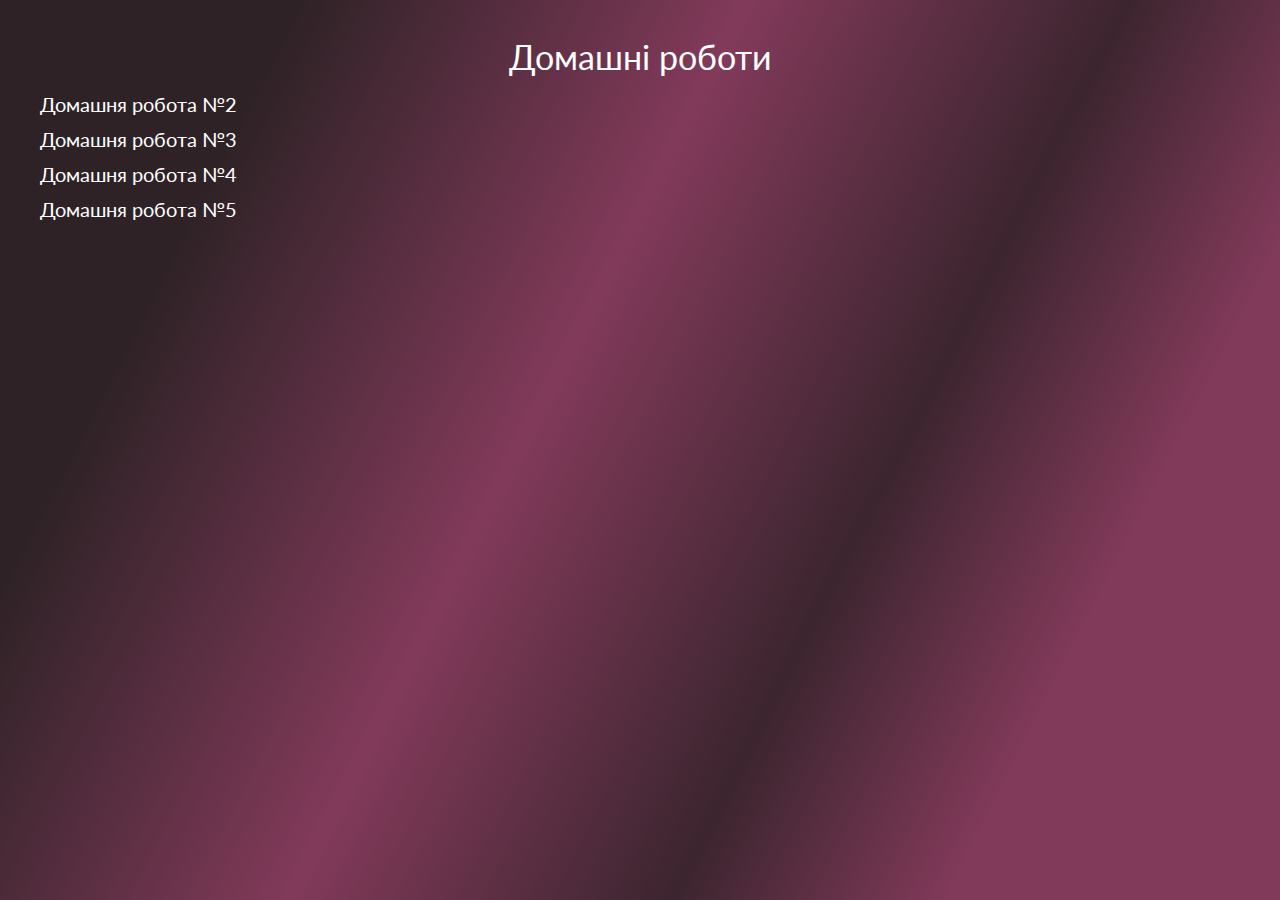
<file: index.html>
<!DOCTYPE html>
<html lang="uk">
<head>
	<meta charset="UTF-8">
	<meta name="viewport" content="width=device-width, initial-scale=1.0">
	<link rel="stylesheet" href="css/style.css">
	<title>Домашня сторінка</title>
</head>
<body>
	<div class="container">
		<h1>Домашні роботи</h1>
		<ul>
			<li>
				<a href="homework_2/index.html">Домашня робота №2</a>
			</li>
			<li>
				<a href="homework_3/index.html">Домашня робота №3</a>
			</li>
			<li>
				<a href="homework_4/index.html">Домашня робота №4</a>
			</li>
			<li>
				<a href="homework_5/index.html">Домашня робота №5</a>
			</li>
		</ul>
	</div>
</body>
</html>
</file>
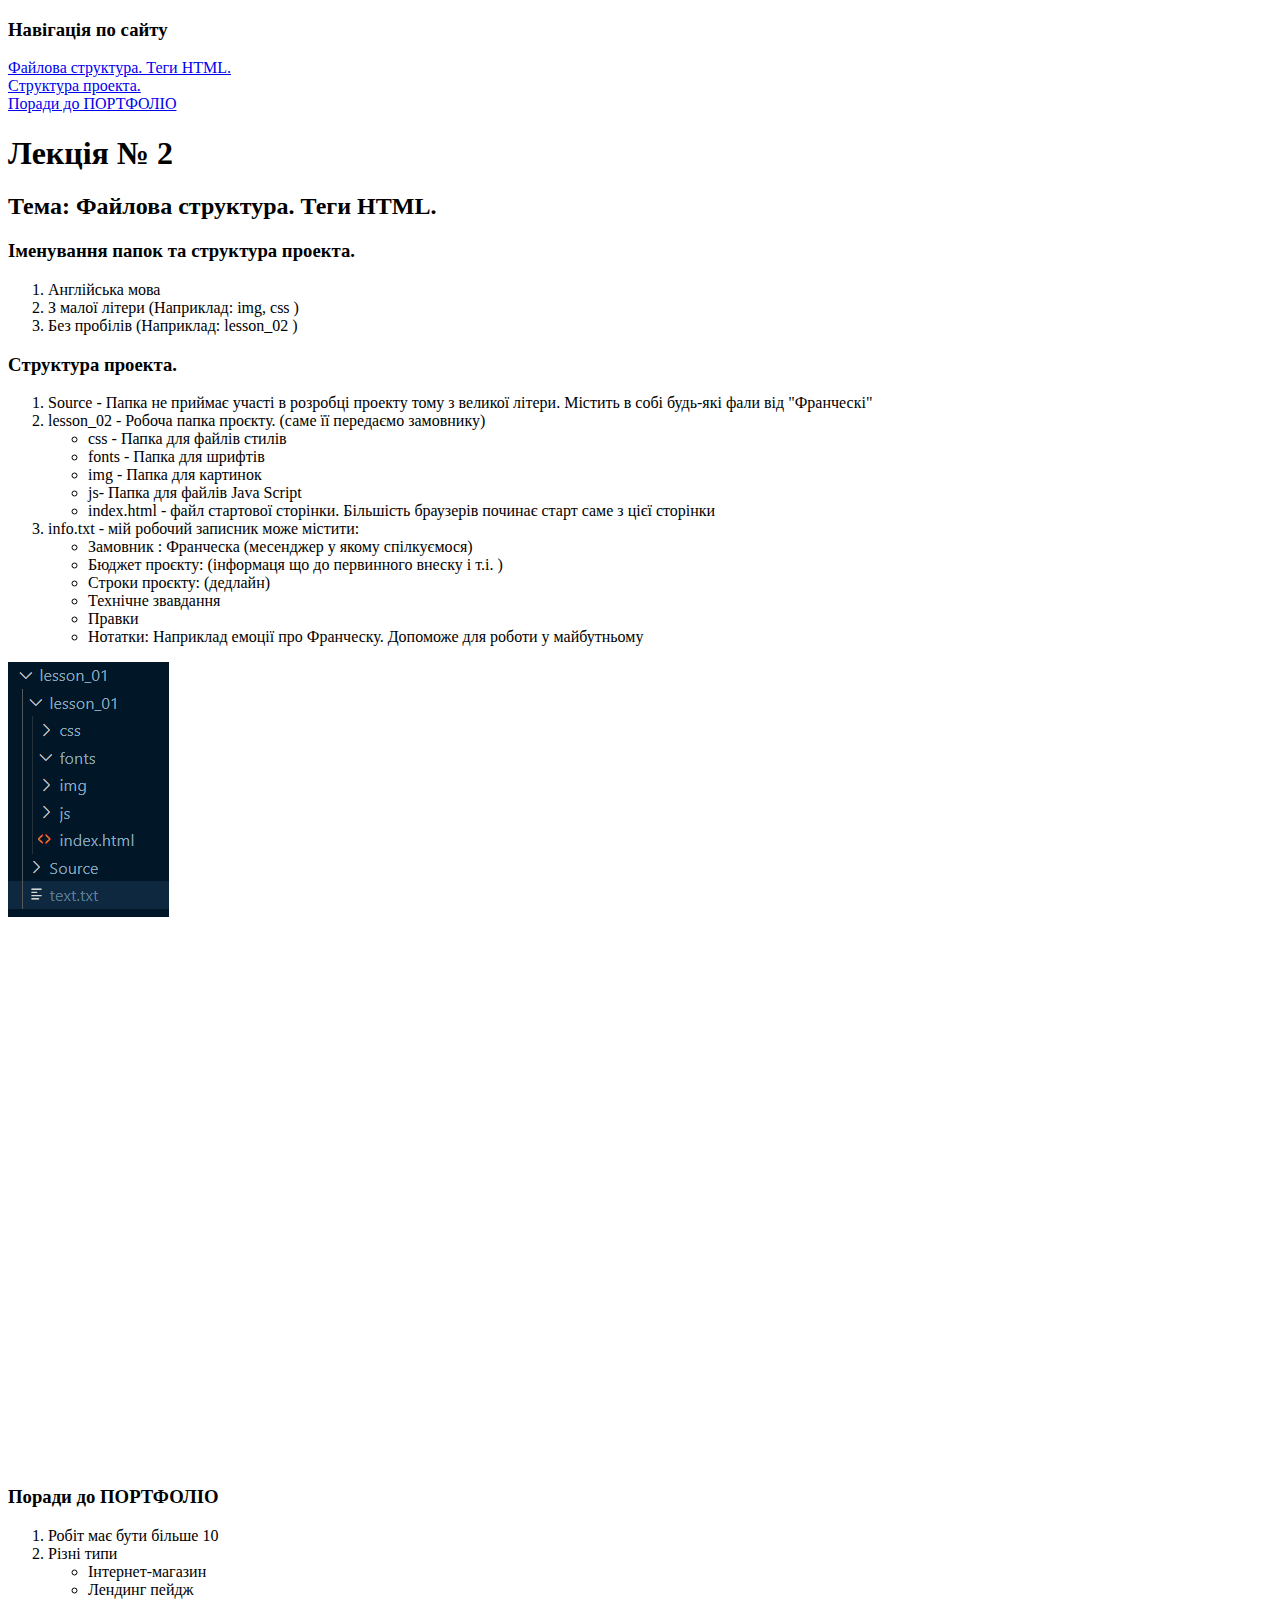
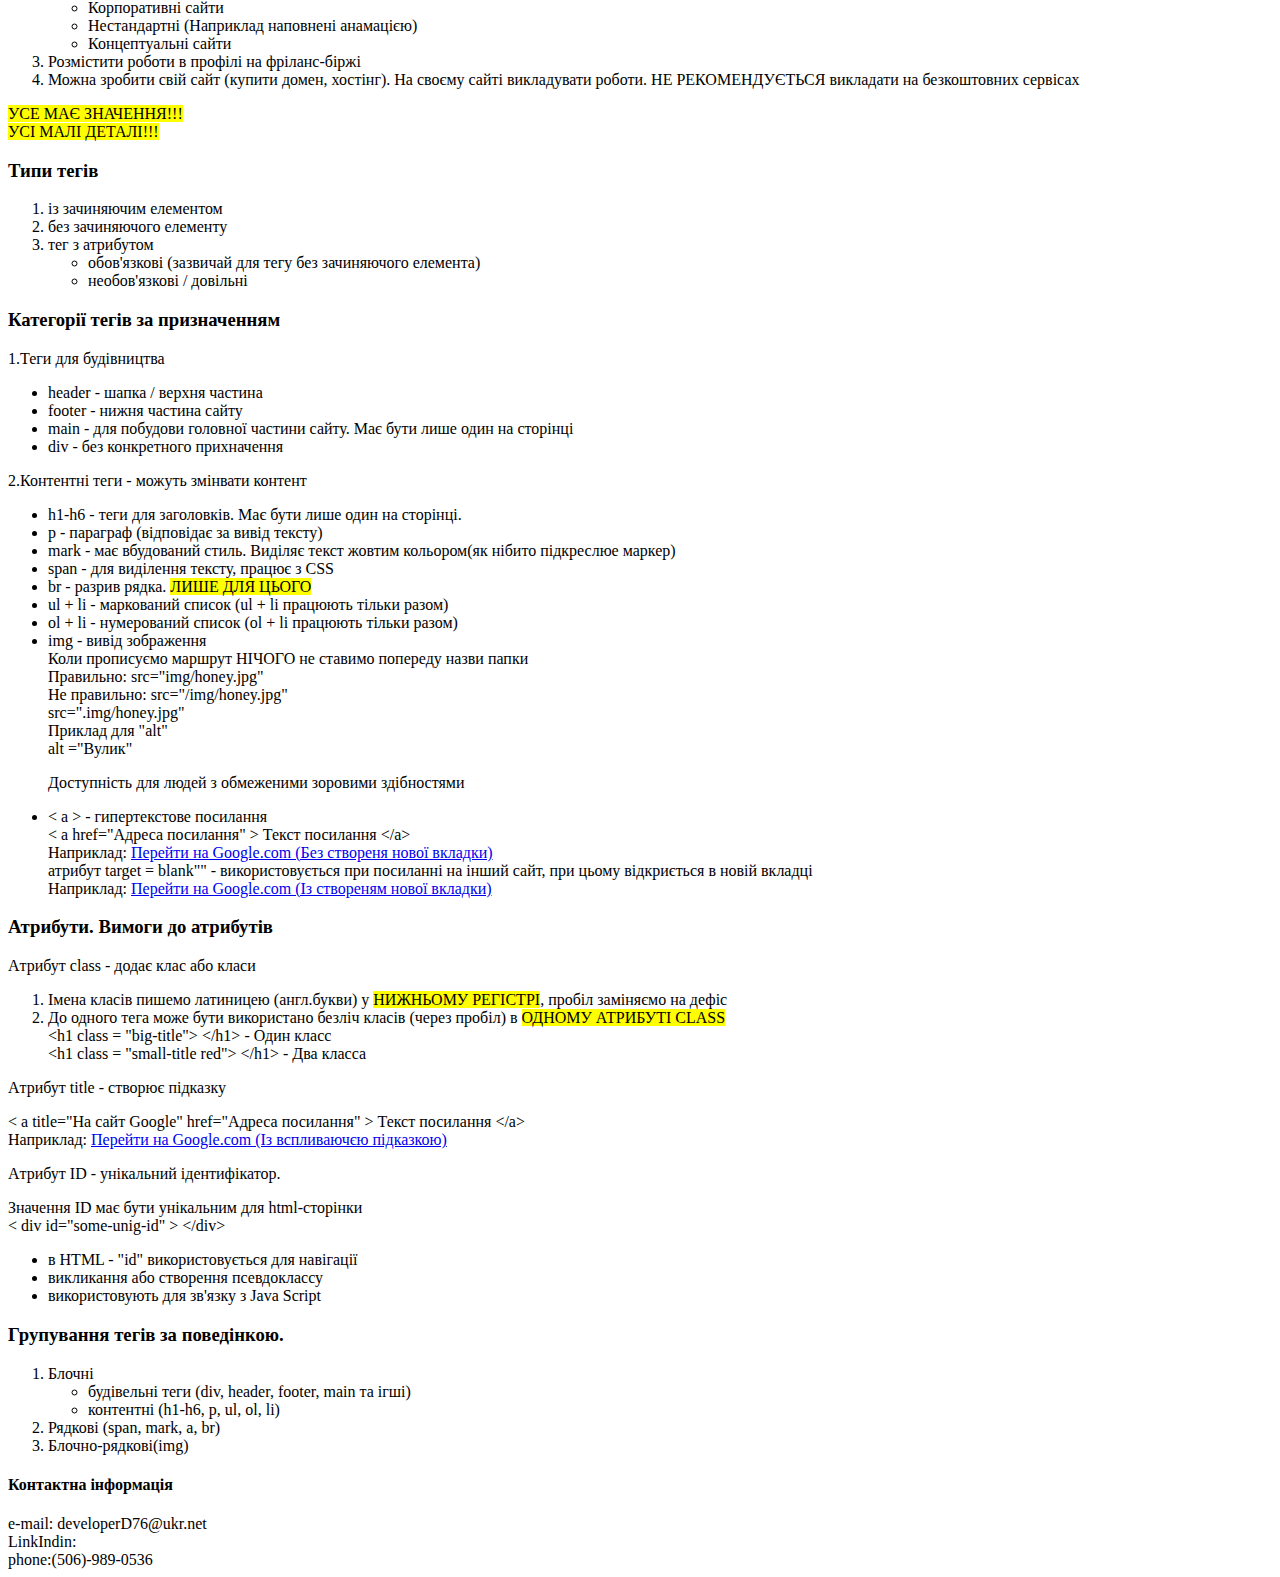
<file: homework_2/index.html>
<!DOCTYPE html>
<html lang="en">
<head>
	<meta charset="UTF-8">
	<meta name="viewport" content="width=device-width, initial-scale=1.0">
	<title>Lesson 2	</title>
</head>
<body>
	<header>
		<div></div>
		<nav>
			<h3>Навігація по сайту</h3>
			<div><a href="#files-structure">Файлова структура. Теги HTML.</a></div>
			<div><a href="#proj-structure">Cтруктура проекта.</a></div>
			<div><a href="#portfolio">Поради до ПОРТФОЛІО</a></div>
			<div><a href=""></a></div>
			<div><a href=""></a></div>
		</nav>
	</header>
	<h1>
		Лекція № 2
	</h1>
	<h2 id="files-structure">
		Тема: Файлова структура. Теги HTML.
	</h2>
	<div>
		<h3>Іменування папок та структура проекта.</h3>
	</div>
	<ol>
		<li>Англійська мова</li>
		<li>З малої літери (Наприклад: img, css )</li>
		<li>Без пробілів (Наприклад: lesson_02 )</li>
	</ol>
	<div>
		<h3 id="proj-structure">Cтруктура проекта.</h3>
		<ol>
			<li>Source - Папка не приймає участі в розробці проекту тому з великої літери. Містить  в собі будь-які фали
						 від "Франческі" </li>
			<li>lesson_02 - Робоча папка проєкту. (саме її передаємо замовнику)
				<ul>
					<li>css - Папка для файлів стилів</li>
					<li>fonts - Папка для шрифтів</li>
					<li>img - Папка для  картинок</li>
					<li>js- Папка для файлів Java Script</li>
					<li>index.html - файл стартової сторінки. Більшість браузерів починає старт саме з цієї сторінки</li>
				</ul>
			</li>
			<li>
				info.txt - мій робочий записник може містити:
				<ul>
					<li>Замовник : Франческа (месенджер у якому спілкуємося)</li>
					<li>Бюджет проєкту: (інформаця що до первинного внеску і т.і. )</li>
					<li>Строки проєкту: (дедлайн)</li>
					<li>Технічне звавдання </li>
					<li>Правки</li>
					<li>Нотатки: Наприклад емоції про Франческу. Допоможе  для роботи у майбутньому</li>

				</ul>
			</li>
				
		</ol>
		<img title="Структура проекту" src="img/project.png" alt="Структура проекту">
	</div>
	<div>
		<h3 id="portfolio">
			Поради до ПОРТФОЛІО
		</h3>
	</div>
	<div>
		<ol>
			<li>Робіт має бути більше 10 </li>
			<li>Різні типи
				<ul>
					<li>Інтернет-магазин</li>
					<li>Лендинг пейдж</li>
					<li>Корпоративні сайти</li>
					<li>Нестандартні (Наприклад наповнені анамацією)</li>
					<li>Концептуальні сайти</li>
				</ul>
			</li>
			<li>Розмістити роботи в профілі на фріланс-біржі</li>
			<li>Можна зробити свій сайт (купити домен, хостінг). На своєму сайті викладувати роботи.
				 НЕ РЕКОМЕНДУЄТЬСЯ викладати на безкоштовних сервісах 
			</li>
		</ol>
	</div>
	<div>
		<mark> УСЕ МАЄ ЗНАЧЕННЯ!!!</mark>
	</div>
	<div>
		<mark> УСІ МАЛІ ДЕТАЛІ!!! </mark>
	</div>
	<h3>Типи тегів</h3>
	<div>
		<ol>
			<li>із зачиняючим елементом</li>
			<li>без зачиняючого елементу</li>
			<li>
				тег з атрибутом
				<ul>
					<li>обов'язкові (зазвичай для тегу без зачиняючого елемента)</li>
					<li>необов'язкові / довільні</li>
				</ul>
			</li>
		</ol>
	</div>
	<h3>Категорії тегів за призначенням</h3>
	<p>1.Теги для будівництва</p>
	<ul>
		<li>header - шапка / верхня частина</li>
		<li>footer - нижня частина сайту</li>
		<li>main - для побудови головної частини сайту. Має бути лише один на сторінці</li>
		<li>div - без конкретного прихначення</li>
	</ul>
	<p>2.Контентні теги - можуть змінвати контент</p>
	<ul>
		<li>h1-h6 - теги для заголовків. Має бути лише один на сторінці. </li>
		<li>р - параграф (відповідає за вивід тексту)</li>
		<li>mark - має вбудований стиль. Виділяє текст жовтим кольором(як нібито підкреслюе маркер)</li>
		<li>span - для виділення тексту, працює з CSS</li>
		<li>br - разрив рядка. <mark> ЛИШЕ ДЛЯ ЦЬОГО</mark></li>
		<li>ul + li - маркований список (ul + li працюють тільки разом)</li>
		<li>ol + li - нумерований список (оl + li працюють тільки разом)</li>
		<li>img - вивід зображення
			<!-- Шаблон: <img src="Шлях до зображення" alt="Альтернативний текст"> -->
		 	<!-- ???? як можна вивести подібний текст у браузер, шоб відображалися теги -->
			 <!-- Рішення знайдено та реалізовано за допомогою конструкції &lt(знак - < ) &gt (знак - >). Приклад нижче -->
		  	<div>Коли прописуємо маршрут НІЧОГО не ставимо попереду назви папки</div>
			<div> Правильно: src="img/honey.jpg"</div>
			<div> Не правильно: src="/img/honey.jpg"</div>
			<div> src=".img/honey.jpg"</div>
		 	<div> Приклад для "alt" </div>
		 	<div>alt ="Вулик"  </div>
		 	<p>Доступність для людей з обмеженими зоровими здібностями</p>
		</li>
		<li> &lt a &gt - гипертекстове посилання
			<div> &lt; a href="Адреса посилання" &gt; Текст посилання  &lt/a&gt </div>
			<div>Наприклад: <a href="https://www.google.com/"> Перейти на Google.com (Без створеня нової вкладки)</a> </div>
			<div> атрибут  target = blank"" - використовується при посиланні на інший сайт, при цьому відкриється в новій вкладці  </div>
			<div>Наприклад: <a target="_blank" href="https://www.google.com/"> Перейти на Google.com (Із створеням нової вкладки)</a> </div>
		</li>
	</ul>
	<h3>Атрибути. Вимоги до атрибутів</h3>
	<p>Aтрибут  class - додає клас або класи </p>
	<ol>
		<li>Імена класів пишемо латиницею (англ.букви) у <mark>НИЖНЬОМУ РЕГІСТРІ</mark>, пробіл заміняємо на дефіс</li>
		<li>До одного тега може бути використано безліч класів (через пробіл) в <mark>ОДНОМУ АТРИБУТІ CLASS</mark>  
			<div> &lth1 class = "big-title"&gt &lt/h1&gt  - Один класс</div> 
			<div> &lth1 class = "small-title red"&gt &lt/h1&gt  - Два класса</div> 
		</li>
	</ol>
	<p>Aтрибут title  - створює підказку </p>
	<div> &lt a title="На сайт Google" href="Адреса посилання" &gt Текст посилання  &lt/a&gt </div>
	<div>Наприклад: <a target="_blank" title="Go to Google.com" href="https://www.google.com/"> Перейти на Google.com (Із вспливаючєю підказкою)</a> </div>
	<p>Aтрибут ID  - унікальний ідентифікатор.</p> 
	<div>Значення ID має бути унікальним для  html-сторінки </div>
	<div> &lt div id="some-unig-id" &gt   &lt/div&gt </div>
	<ul>
		<li>в HTML - "id" використовується для навігації</li>
		<li>викликання або створення псевдоклассу </li>
		<li>використовують для зв'язку з Java Script </li>
	</ul>
	<h3>Групування тегів за поведінкою.</h3>
	<ol>
		<li>Блочні
			<ul>
				<li>будівельні теги (div, header, footer, main та ігші)</li>
				<li>контентні (h1-h6, p, ul, ol, li)</li>
			</ul>
		</li>
		<li>Рядкові (span, mark, a, br)</li>
		<li>Блочно-рядкові(img)</li>
	</ol>
	<footer>
		<h4>Контактна інформація</h4>
		<div>e-mail: developerD76@ukr.net</div>
		<div>LinkIndin: </div>
		<div>phone:(506)-989-0536 </div>

	</footer>
</body>
</html>
</file>
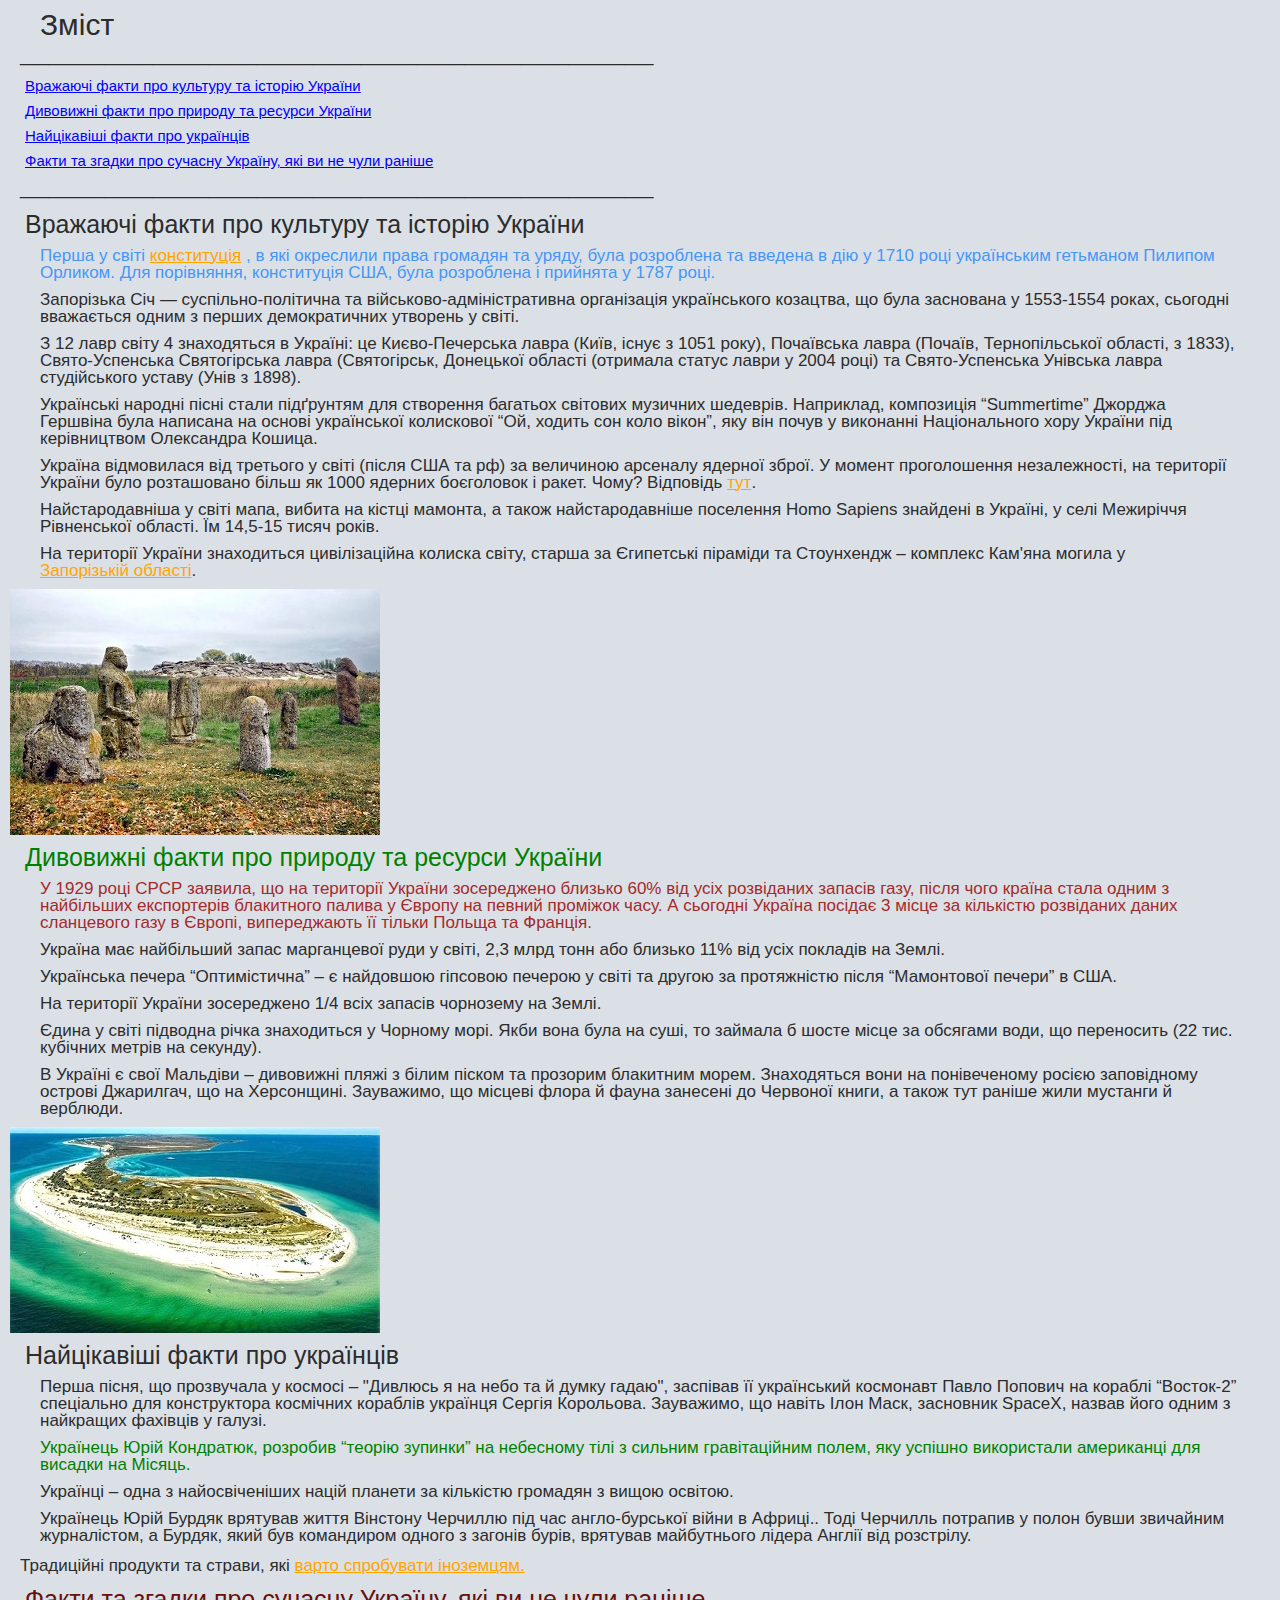
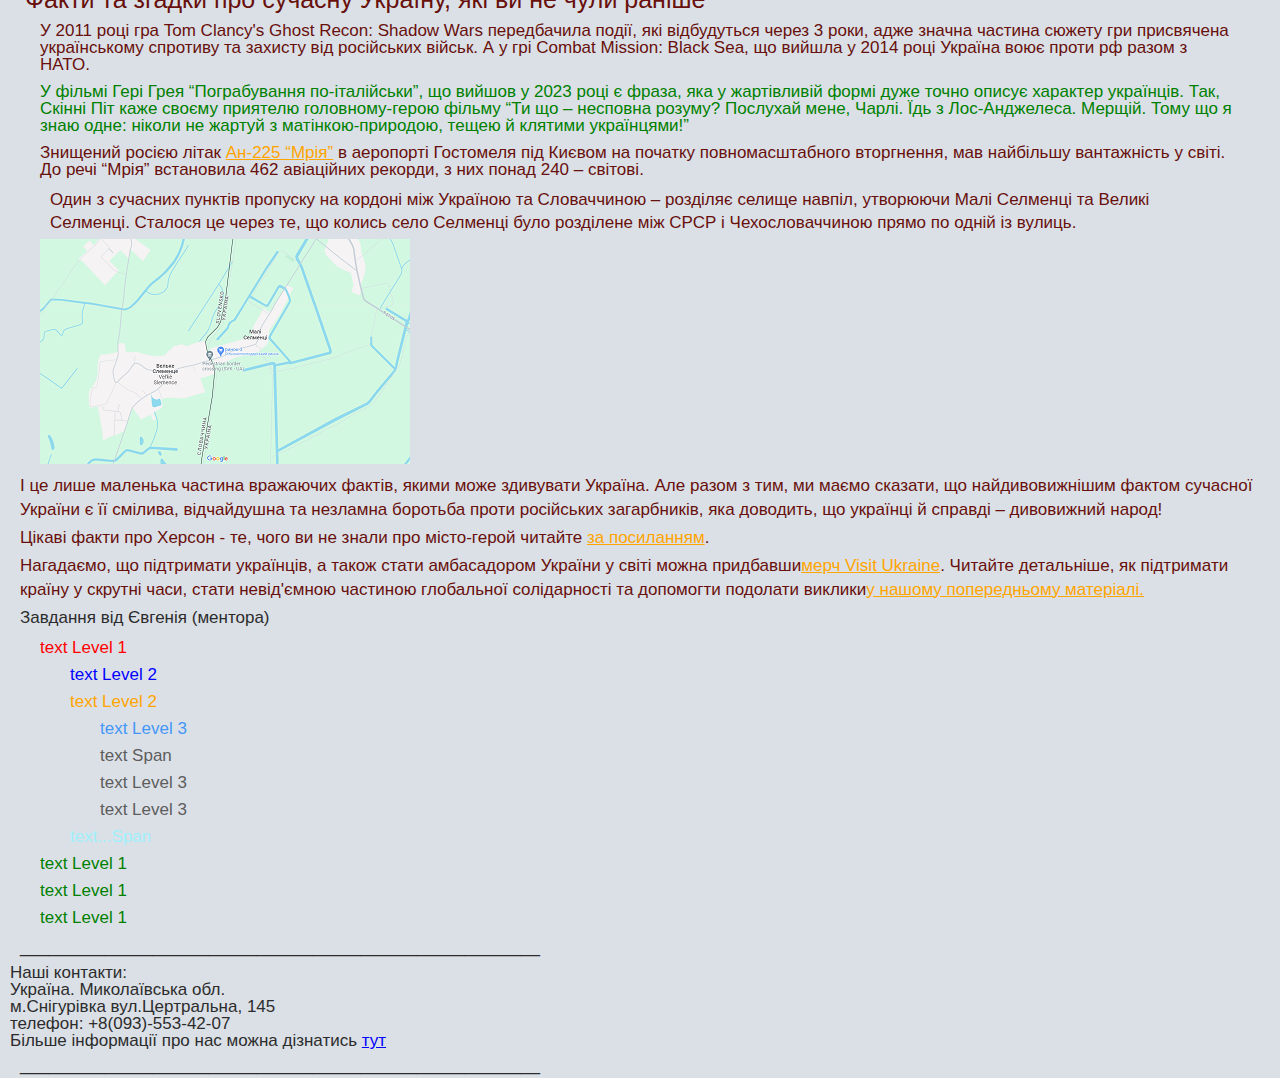
<file: homework_3/index.html>
<!DOCTYPE html>
<html lang="uk">
<head>
	<meta charset="UTF-8">
	<meta name="viewport" content="width=device-width, initial-scale=1.0">
	<link rel="stylesheet" href="css/reset.css">
	<link rel="stylesheet" href="css/style.css">
	<title>HomeWork_03</title>
</head>
<body>
	<header>
		<h1>Зміст</h1>
		<p>___________________________________________________________________</p>
		<h4><a href="#facts-culture">Вражаючі факти про культуру та історію України</a></h4>
		<h4><a href="#facts-nature">Дивовижні факти про природу та ресурси України</a></h4>
		<h4><a href="#facts-Ukrainians">Найцікавіші факти про українців</a></h4>
		<h4> <a href="#Facts-modern-Ukraine">Факти та згадки про сучасну Україну, які ви не чули раніше</a></h4>
		<p>___________________________________________________________________</p>

	</header>
	<main>
		<div class="article">
		<div class="article-facts-culture">
			<h2 id="facts-culture" >Вражаючі факти про культуру та історію України</h2>
			<ol>
				<li class="constitution">Перша у світі <a target="_blank" href="https://visitukraine.today/uk/blog/550/the-constitution-of-ukraine-interesting-facts-that-you-might-not-know">конституція</a>  , в які окреслили права громадян та уряду, була розроблена та введена в дію у 1710 році українським гетьманом Пилипом Орликом. Для порівняння, конституція США, була розроблена і прийнята у 1787 році.</li>
				<li>Запорізька Січ — суспільно-політична та військово-адміністративна організація українського козацтва, що була заснована у 1553-1554 роках, сьогодні  вважається одним з перших демократичних утворень у світі.</li>
				<li>З 12 лавр світу 4 знаходяться в Україні: це Києво-Печерська лавра (Київ, існує з 1051 року), Почаївська лавра (Почаїв, Тернопільської області, з 1833), Свято-Успенська Святогірська лавра (Святогірськ, Донецької області (отримала статус лаври у 2004 році) та Свято-Успенська Унівська лавра студійського уставу (Унів з 1898). </li>
				<li>Українські народні пісні стали підґрунтям для створення багатьох світових музичних шедеврів. Наприклад, композиція “Summertime” Джорджа Гершвіна була написана на основі української колискової “Ой, ходить сон коло вікон”, яку він почув у виконанні Національного хору України під керівництвом Олександра Кошица.</li>
				<li>Україна відмовилася від третього у світі (після США та рф) за величиною арсеналу ядерної зброї. У момент проголошення незалежності, на території України було розташовано більш як 1000 ядерних боєголовок і ракет. Чому? Відповідь <a target="_blank" href="https://visitukraine.today/uk/blog/2005/nuclear-disarmament-why-ukraine-gave-up-nuclear-weapons-and-whether-their-deployment-in-belarus-is-legal">тут</a>.</li>
				<li class="old-map">Найстародавніша у світі мапа, вибита на кістці мамонта, а також найстародавніше поселення Homo Sapiens знайдені в Україні, у селі Межиріччя Рівненської області. Їм 14,5-15 тисяч років.</li>
				<li>На території України знаходиться цивілізаційна колиска світу, старша за Єгипетські піраміди та Стоунхендж – комплекс Кам'яна могила у <a target="_blank" href="https://visitukraine.today/uk/blog/2099/unshakable-zaporizhzhia-interesting-facts-about-the-city-of-cossack-glory">Запорізькій області</a>.</li>
			</ol>
			<img  src="img/pictures1.webp" alt="Історичні камяні скульптури">
		</div>
		
		<div> 
			<h2 id="facts-nature">Дивовижні факти про природу та ресурси України</h2>
			<ol>
				<li title="hystory-1929">У 1929 році СРСР заявила, що на території України зосереджено близько 60% від усіх розвіданих запасів газу, після чого країна стала одним з найбільших експортерів блакитного палива у Європу на певний проміжок часу. А сьогодні Україна посідає 3 місце за кількістю розвіданих даних сланцевого газу в Європі, випереджають її тільки Польща та Франція.</li>
				<li> Україна має найбільший запас марганцевої руди у світі, 2,3 млрд тонн або близько 11% від усіх покладів на Землі.</li>
				<li>Українська печера “Оптимістична” – є найдовшою гіпсовою печерою у світі та другою за протяжністю після “Мамонтової печери” в США.</li>
				<li>На території України зосереджено 1/4 всіх запасів чорнозему на Землі.</li>
				<li> Єдина у світі підводна річка знаходиться у Чорному морі. Якби вона була на суші, то займала б шосте місце за обсягами води, що переносить (22 тис. кубічних метрів на секунду).</li>
				<li>В Україні є свої Мальдіви – дивовижні пляжі з білим піском та прозорим блакитним морем. Знаходяться вони на понівеченому росією заповідному острові Джарилгач, що на Херсонщині. Зауважимо, що місцеві флора й фауна занесені до Червоної книги, а також тут раніше жили мустанги й верблюди.</li>
			</ol>
			<img title="Острови у вигляді кита"src="img/pictures2.webp" alt="Острови у вигляді кита">
		
			
		</div>
		<div>
			<h2 id="facts-Ukrainians">Найцікавіші факти про українців</h2>
			<ol class="ol-list">
				<li>Перша пісня, що прозвучала у космосі –  "Дивлюсь я на небо та й думку гадаю", заспівав її український космонавт Павло Попович на кораблі “Восток-2” спеціально для конструктора космічних кораблів українця Сергія Корольова. Зауважимо, що навіть Ілон Маск, засновник SpaceX, назвав його одним з найкращих фахівців у галузі.</li>
				<li class="item-2">Українець Юрій Кондратюк, розробив “теорію зупинки” на небесному тілі з сильним гравітаційним полем, яку успішно використали американці для висадки на Місяць.</li>
				<li>Українці – одна з найосвіченіших націй планети за кількістю громадян з вищою освітою.</li>
				<li>Українець Юрій Бурдяк врятував життя Вінстону Черчиллю під час англо-бурської війни в Африці.. Тоді Черчилль потрапив у полон бувши звичайним журналістом, а Бурдяк, який був командиром одного з загонів бурів, врятував майбутнього лідера Англії від розстрілу.</li>
			</ol>
			<p>Традиційні продукти та страви, які <a target="_blank" href="https://visitukraine.today/uk/blog/1893/ukrainian-cuisine-traditional-foods-and-dishes-that-foreigners-should-try">варто спробувати іноземцям.</a></p>
		</div>
		
		<div class="facts-modern-ukraine">
			<h2 id="facts-modern-ukraine">Факти та згадки про сучасну Україну, які ви не чули раніше</h2>
			<ol class="ol-list">
				<li>У 2011 році гра Tom Clancy's Ghost Recon: Shadow Wars передбачила події, які відбудуться через 3 роки, адже значна частина сюжету гри присвячена українському спротиву та захисту від російських військ. А у грі Combat Mission: Black Sea, що вийшла у 2014 році Україна воює проти рф разом з НАТО.</li>
				<li class="item-2" > У фільмі Гері Грея “Пограбування по-італійськи”, що вийшов у 2023 році є фраза, яка у жартівливій формі дуже точно описує характер українців. Так, Скінні Піт каже своєму приятелю головному-герою фільму “Ти що – несповна розуму? Послухай мене, Чарлі. Їдь з Лос-Анджелеса. Мерщій. Тому що я знаю одне: ніколи не жартуй з матінкою-природою, тещею й клятими українцями!”</li>
				<li>Знищений росією літак <a target="_blank" href="https://visitukraine.today/uk/blog/2864/will-ukraine-build-a-new-mriya">Ан-225 “Мрія”</a>  в аеропорті Гостомеля під Києвом на початку повномасштабного вторгнення, мав найбільшу вантажність у світі. До речі “Мрія” встановила 462 авіаційних рекорди, з них понад 240 – світові.</li>
				<li>
					<p>Один з сучасних пунктів пропуску на кордоні між Україною та Словаччиною – розділяє селище навпіл, утворюючи Малі Селменці та Великі Селменці. Сталося це через те, що колись село Селменці було розділене між СРСР і Чехословаччиною прямо по одній із вулиць.</p> <img src="img/pictures3.webp" alt="pictures3"></li>
			</ol>
			<p>І це лише маленька частина вражаючих фактів, якими може здивувати Україна. Але разом з тим, ми маємо сказати, що найдивовижнішим фактом сучасної України є її смілива, відчайдушна та незламна боротьба проти російських загарбників, яка доводить, що українці й справді – дивовижний народ!</p>
			
			<p>Цікаві факти про Херсон - те, чого ви не знали про місто-герой читайте <a target="_blank" href="https://visitukraine.today/uk/blog/2034/interesting-facts-about-kherson-what-you-didnt-know-about-the-hero-city">за посиланням</a>.</p>
			<p>Нагадаємо, що підтримати українців, а також стати амбасадором України у світі можна придбавши<a target="_blank" href="https://visitukraine.shop/"> мерч Visit Ukraine</a>. 
			   Читайте детальніше, як підтримати країну у скрутні часи, стати невід'ємною частиною глобальної солідарності та допомогти подолати виклики<a target="_blank" href="https://visitukraine.today/uk/blog/2849/how-easy-is-it-to-become-an-ambassador-for-ukraine"> у нашому попередньому матеріалі.</a> </p>
		</div>
		<p>Завдання від Євгенія (ментора)</p>
		<div class="Yvhenii-task">
			<ul>
				<!-- <li style="color: red;"> -->
				<li >
					text Level 1
					<ul>
						<li>text Level 2</li>
						<li>
							text Level 2
							<ol>
								<li>text Level 3</li>
								<li><span>text Span</span></li>
								<li>text Level 3</li>
								<li>text Level 3</li>
							</ol>
						</li>
						<li><span>text...Span</span></li>
					</ul>
				
				</li>
				<li>text Level 1</li>
				<li>text Level 1</li>
				<li>text Level 1</li>
			</ul>
		</div>
		</div>
	</main>
	<footer>
		<p>_______________________________________________________</p>
		<div>Наші контакти:</div>
		<div>Україна. Миколаївська обл.</div>
		<div>м.Снігурівка вул.Цертральна, 145</div>
		<div>телефон: +8(093)-553-42-07</div>
		<div>Більше інформації про нас можна дізнатись <a target="_blank" href="contacts.html">тут</a></div>
		<p>_______________________________________________________</p>

	</footer>
</body>
</html>
</file>
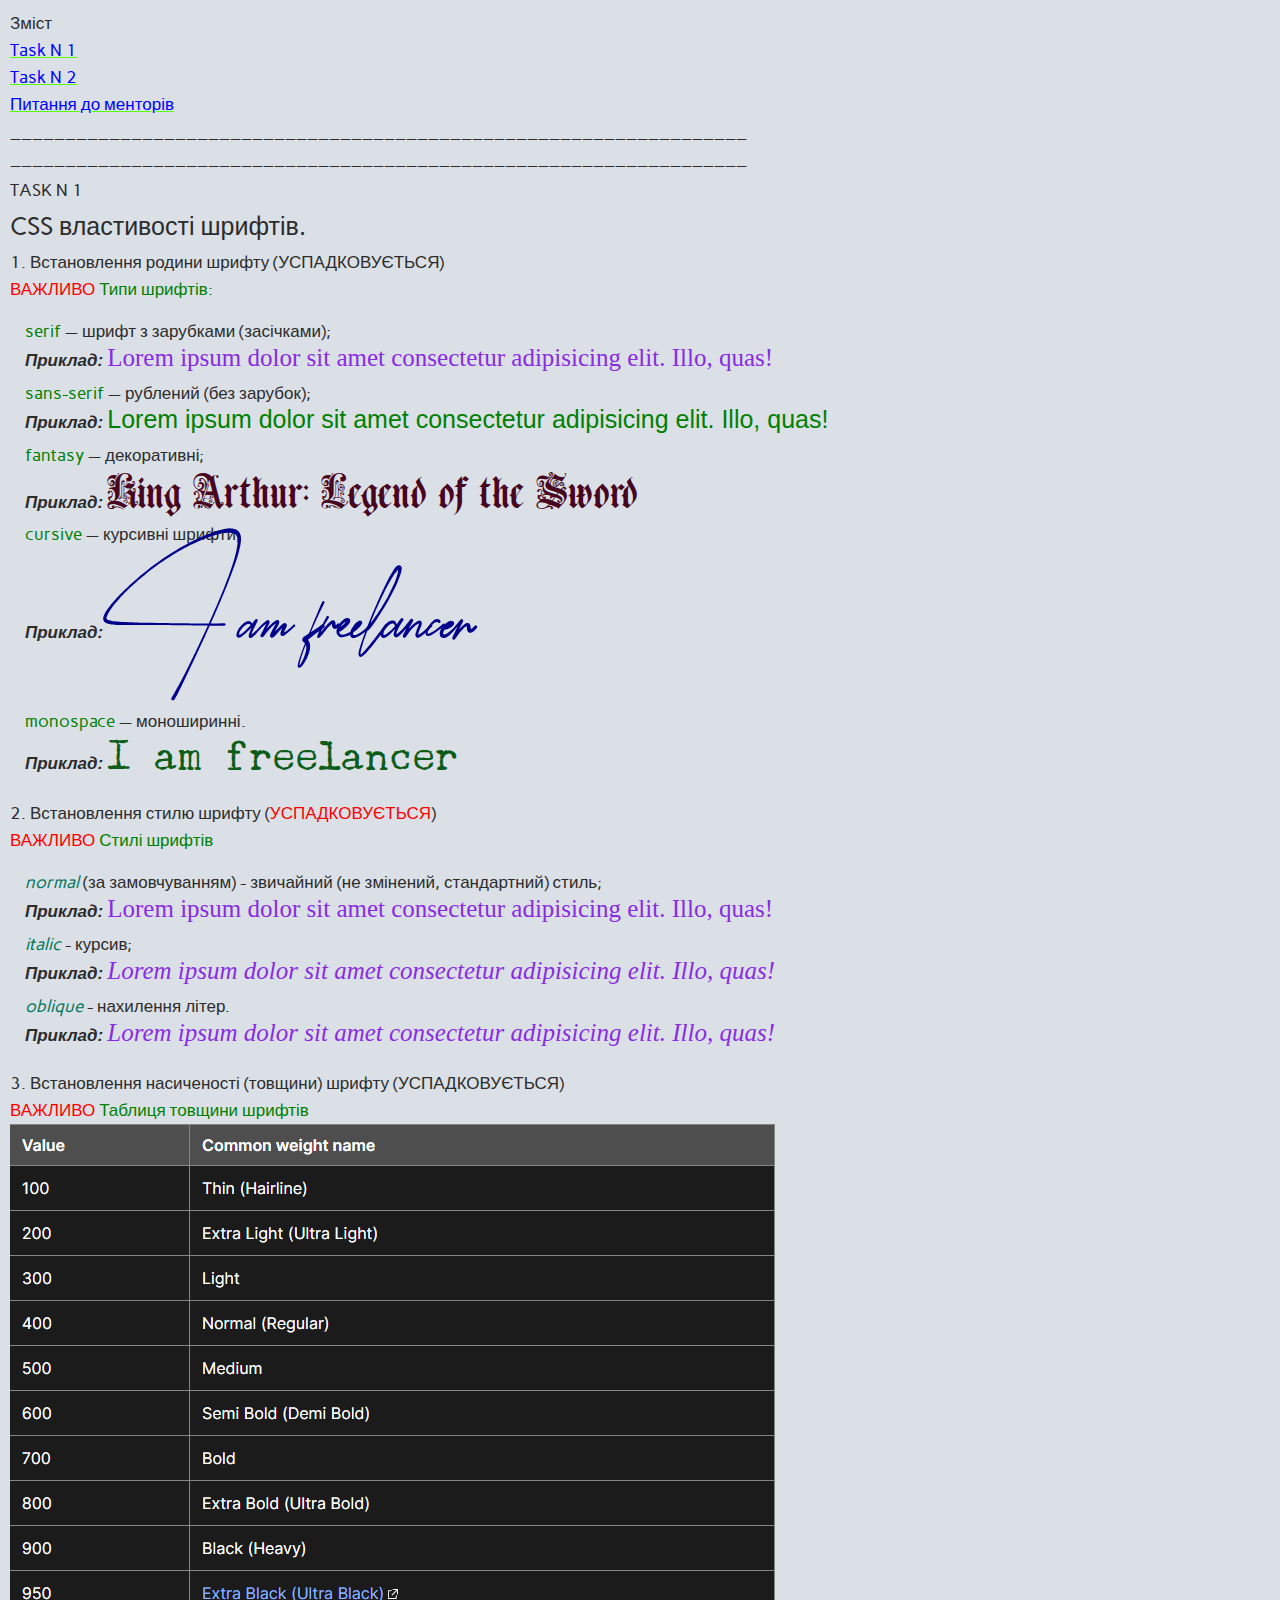
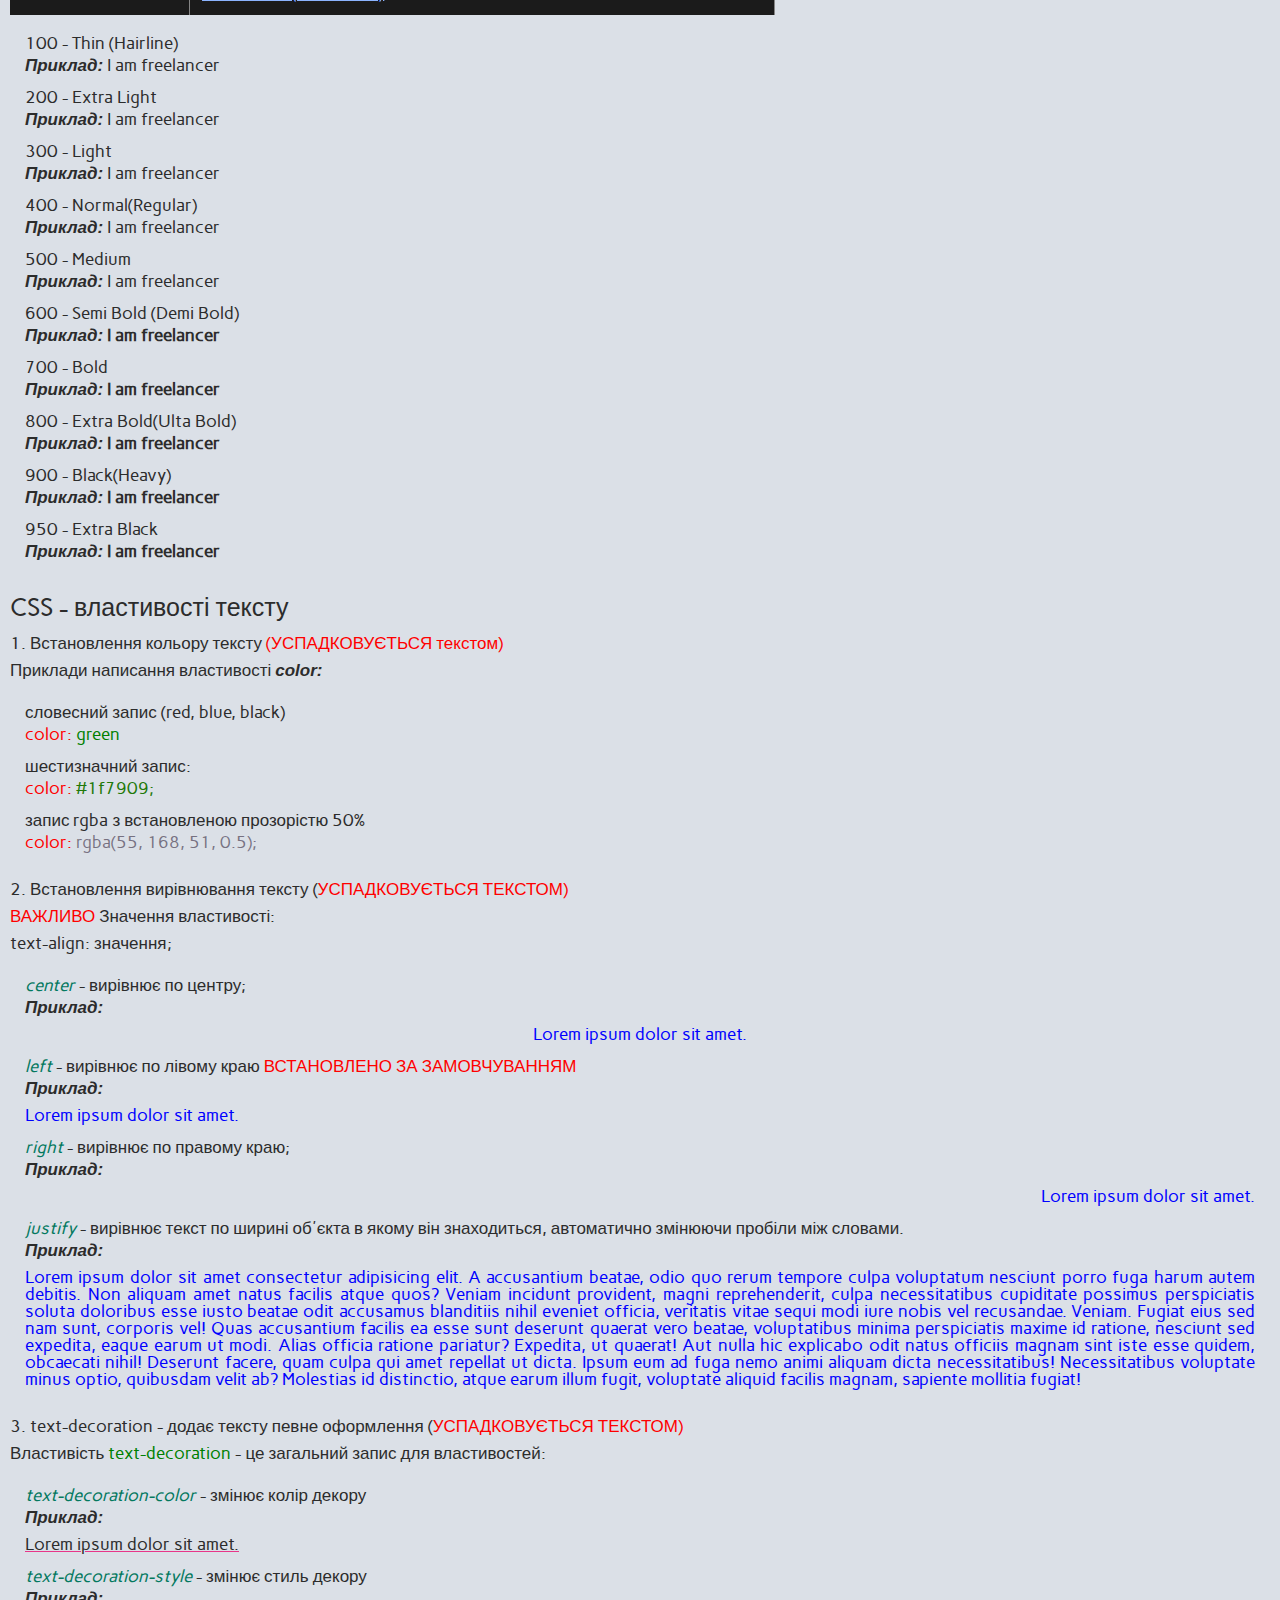
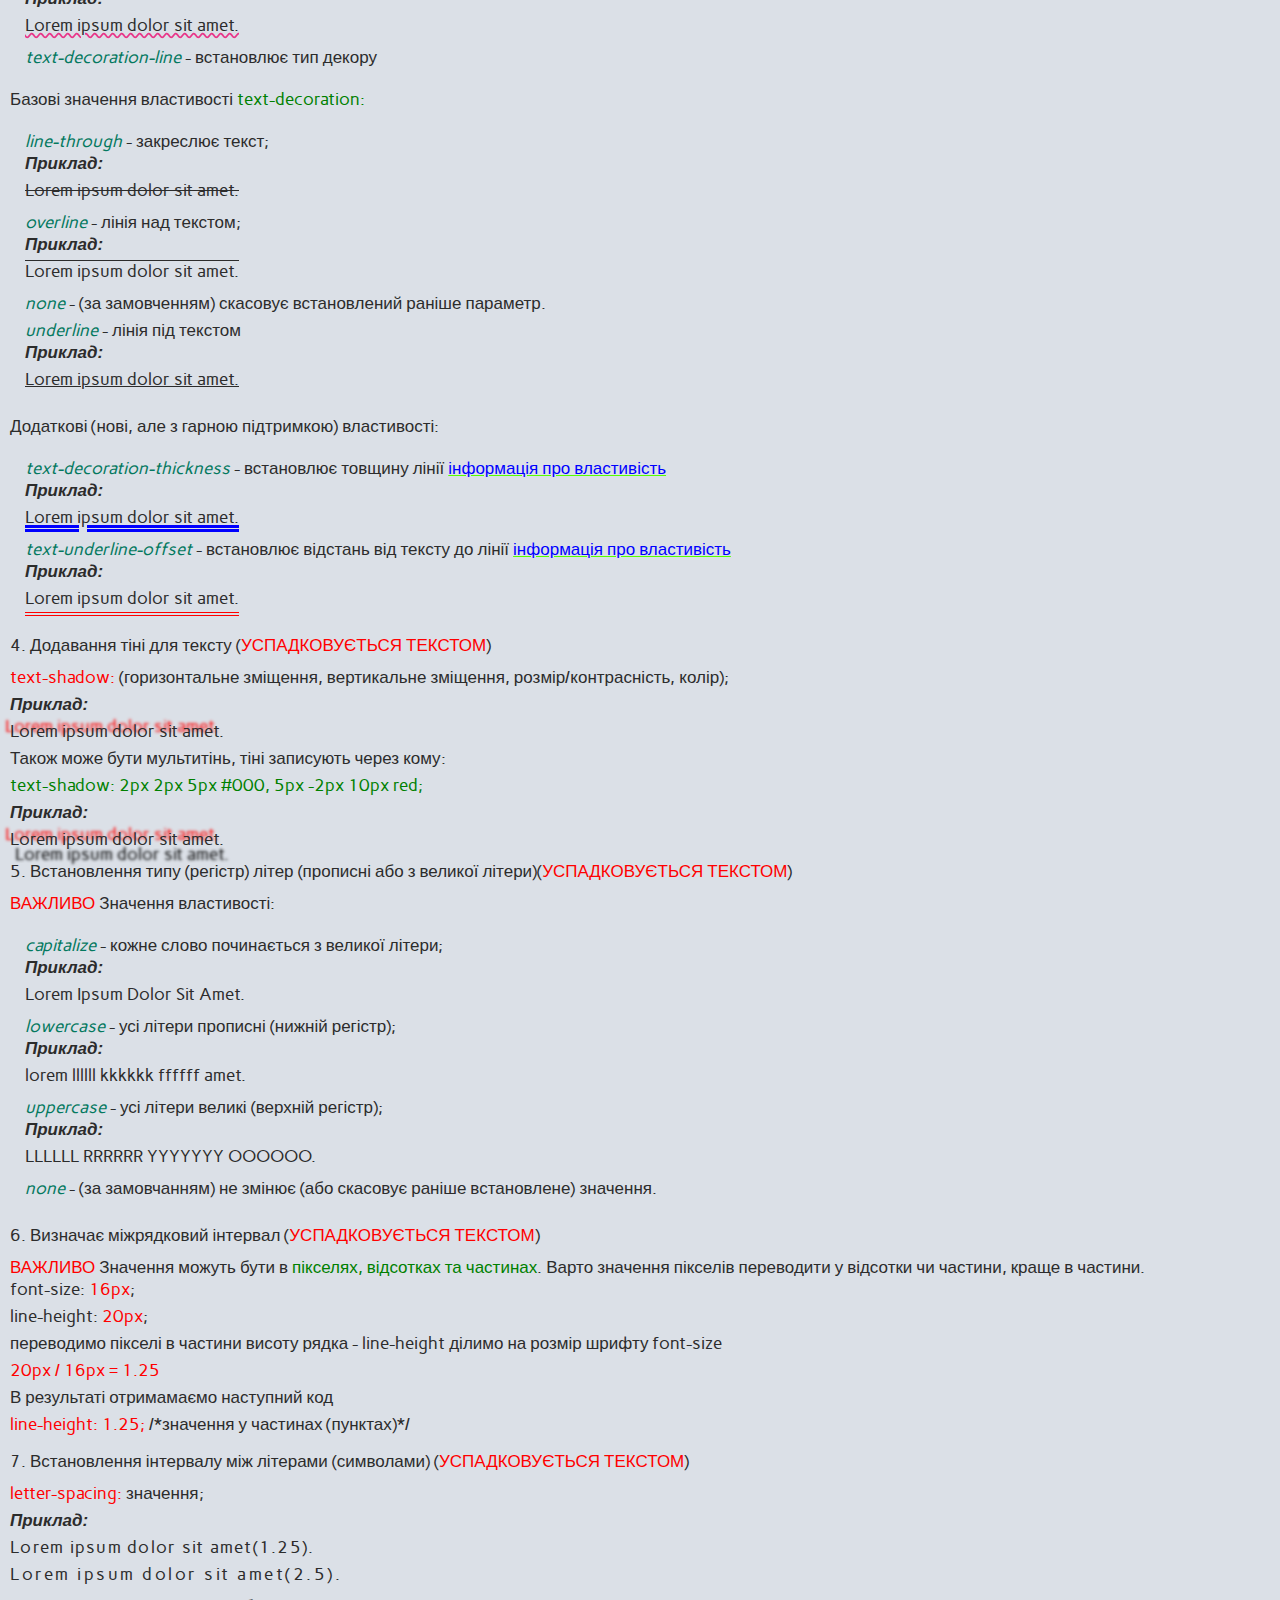
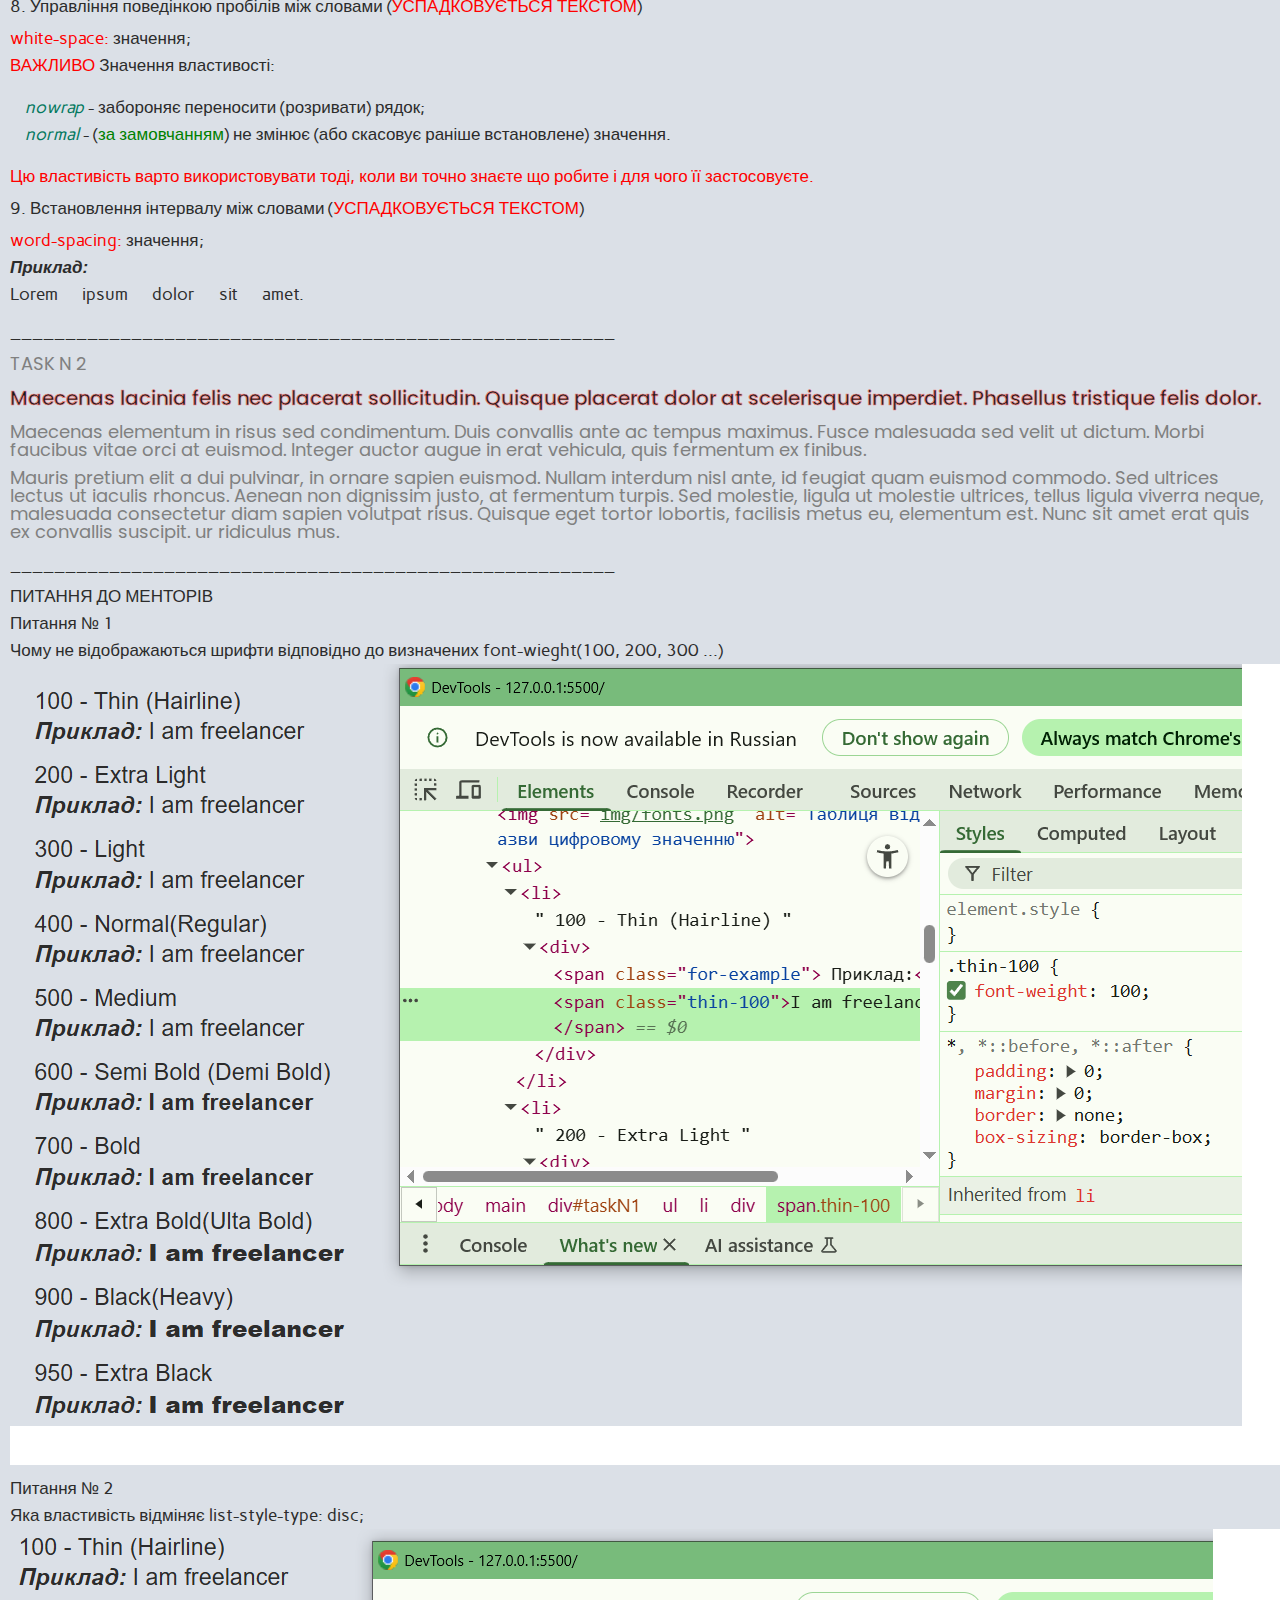
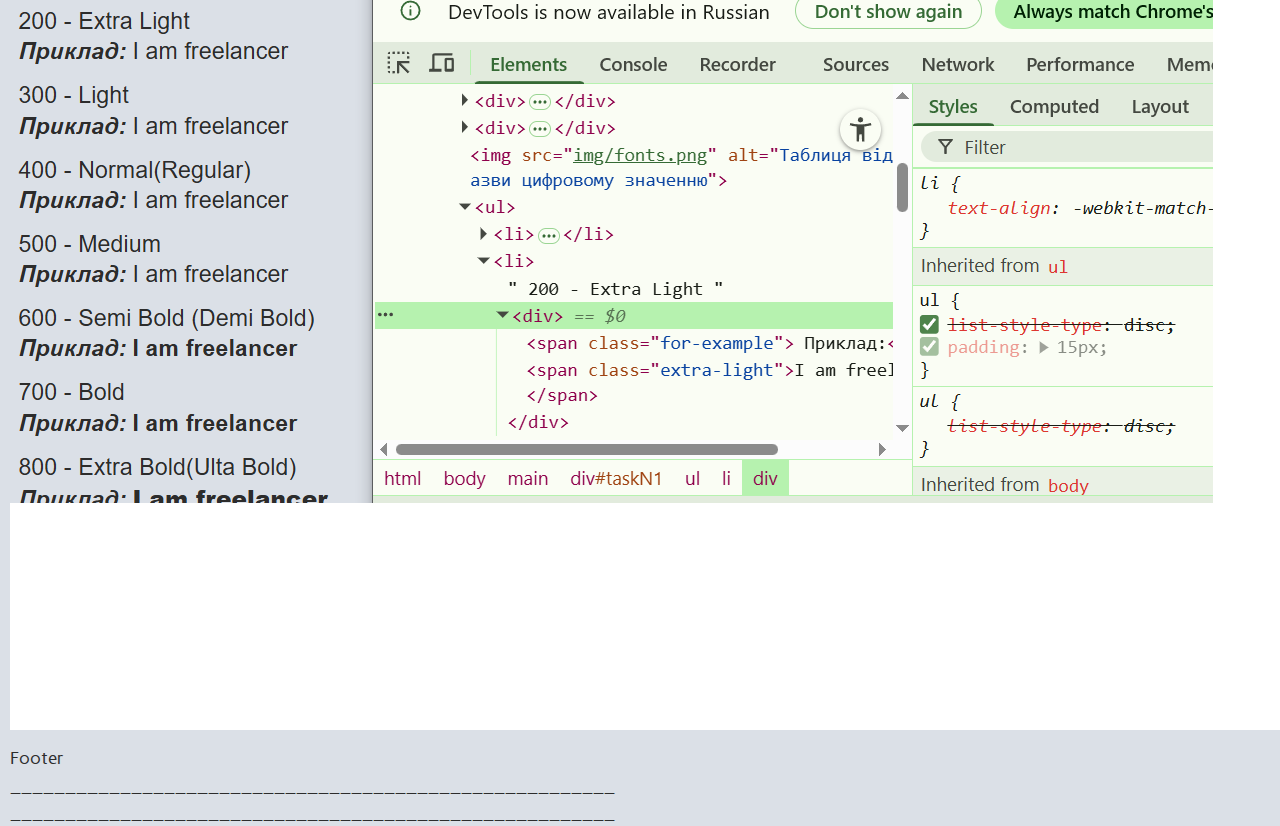
<file: homework_4/index.html>
<!DOCTYPE html>
<html lang="uk">
<head>
	<meta charset="UTF-8">
	<meta name="viewport" content="width=device-width, initial-scale=1.0">
	<link rel="stylesheet" href="css/reset.css">
	<link rel="stylesheet" href="css/style.css">
	<!-- Підключення шрифтів -->
	<link rel="preconnect" href="https://fonts.googleapis.com">
	<link rel="preconnect" href="https://fonts.gstatic.com" crossorigin>
	<!-- <link href="https://fonts.googleapis.com/css2?family=Carme&display=swap" rel="stylesheet"> -->
	<link href="https://fonts.googleapis.com/css2?family=Carme&family=Poppins:0,100;0,200;0,300;0,400;0,500;0,600;0,700;0,800;0,900;display=swap" rel="stylesheet">

	<title>HomeWork_04</title>
</head>
<body>
	<header>
		<p class="title">Зміст</p>
		<p><a href="#taskN1">Task N 1</a></p>
		<p><a href="#taskN2">Task N 2</a></p>
		<p><a href="#qm">Питання до менторів</a></p>
		
		
		<p>___________________________________________________________________</p>

		<p>___________________________________________________________________</p>

	</header>
	<main>
		<div id="taskN1">
			<p class="big-letters">task N 1</p>
			<div class="subtitle"> CSS властивості шрифтів.</div>
			<div> 1. Встановлення родини шрифту (<span class="big-letters">УСПАДКОВУЄТЬСЯ</span>)</div>
			<div><span class="big-letters color-red">ВАЖЛИВО</span> <span class="color-green"> Типи шрифтів:</span></div>
			<ul>
				<li > <span class="color-green">serif</span> — шрифт з зарубками (засічками);
					<div> <span class="for-example"> Приклад:</span> <span class="serif"> Lorem ipsum dolor sit amet consectetur adipisicing elit. Illo, quas!</span> </div>
				</li>
				<li> <span class="color-green">sans-serif</span> — рублений (без зарубок);
					<div> <span class="for-example">  Приклад:</span> <span class="sans-serif"> Lorem ipsum dolor sit amet consectetur adipisicing elit. Illo, quas!</span> </div>
				</li>
				<li><span class="color-green">fantasy </span> — декоративні;
				<div> <span class="for-example">  Приклад:</span> <span class="fantasy">King Arthur: Legend of the Sword</span> </div>
				</li>

				<!--  -->
				<li><span class="color-green">cursive </span> — курсивні шрифти;
					<div><span class="for-example">  Приклад:</span><span class="bastliga-one">I am freelancer</span> </div>	
					
				</li>

				<li><span class="color-green">monospace </span> — моноширинні.
					<div><span class="for-example">  Приклад:</span> <span class="monospace">I am freelancer</span> </div>
				</li>
			</ul>
			<div> 2. Встановлення стилю шрифту (<span class="big-letters color-red">УСПАДКОВУЄТЬСЯ</span>)</div>
			<div><span class="big-letters color-red">ВАЖЛИВО</span> <span class="color-green"> Стилі шрифтів </span></div>
			<ul>
				<li> <span class="item">normal</span> (за замовчуванням) - звичайний (не змінений, стандартний) стиль;
					 <div><span class="for-example">  Приклад:</span> <span class="serif"> Lorem ipsum dolor sit amet consectetur adipisicing elit. Illo, quas!</span> </div>
				</li>
				<li><span class="item">italic</span> - курсив;
					<div ><span class="for-example">  Приклад:</span> <span class="serif italic"> Lorem ipsum dolor sit amet consectetur adipisicing elit. Illo, quas!</span> </div>
				</li>
					<li><span class="item">oblique</span>  - нахилення літер.
					<div><span class="for-example">  Приклад:</span> <span class="serif oblique"> Lorem ipsum dolor sit amet consectetur adipisicing elit. Illo, quas!</span> </div>
				</li>
			</ul>
			<div> 3. Встановлення насиченості (товщини) шрифту (<span class="big-letters">УСПАДКОВУЄТЬСЯ</span>)</div>
			<div> <span class="big-letters color-red">ВАЖЛИВО </span><span class="color-green">Таблиця товщини шрифтів</span></div>
			<img src="img/fonts.png" alt="Таблиця відповідності назви цифровому значенню">
			<ul>
				<li> 100 - Thin (Hairline)
					<div><span class="for-example">  Приклад:</span> <span class="thin-100">I am freelancer</span> </div>
				</li>
				<li> 200 - Extra Light
					<div><span class="for-example">  Приклад:</span> <span class="extra-light">I am freelancer</span> </div>
				</li>
				<li> 300 - Light
					<div><span class="for-example">  Приклад:</span> <span class="light">I am freelancer</span> </div>
				</li>
				<li> 400 - Normal(Regular)
					<div><span class="for-example">  Приклад:</span> <span class="normal">I am freelancer</span> </div>
				</li>
				<li> 500 - Medium
					<div><span class="for-example">  Приклад:</span> <span class="medium">I am freelancer</span> </div>
				</li>
				<li> 600 - Semi Bold (Demi Bold)
					<div><span class="for-example">  Приклад:</span> <span class="semi-bold">I am freelancer</span> </div>
				</li>
				<li> 700 - Bold
					<div><span class="for-example">  Приклад:</span> <span class="bold">I am freelancer</span> </div>
				</li>
				<li> 800 - Extra Bold(Ulta Bold)
					<div><span class="for-example">  Приклад:</span> <span class="extra-bold">I am freelancer</span> </div>
				</li>
				<li> 900 - Black(Heavy)
					<div><span class="for-example">  Приклад:</span> <span class="black">I am freelancer</span> </div>
				</li>
				<li> 950 - Extra Black
					<div><span class="for-example">  Приклад:</span> <span class="extra-black">I am freelancer</span> </div>
				</li>
			</ul>
			<div class="subtitle" >CSS - властивості тексту</div>
			<div> 1. Встановлення кольору тексту <span class="color-red">(<span class="big-letters">УСПАДКОВУЄТЬСЯ</span> текстом)</span></div>
			<div> Приклади написання властивості <span class="for-example" >color:</span></div>
			<ul>
				<li>словесний запис (red, blue, black)
					<div> <span class="color-red">color: </span><span class="color-green">green</span></div>
				</li>
				<li>шестизначний запис:
					<div><span class="color-red">color: </span> <span class="color-special"> #1f7909;</span></div>
				</li>
				<li>запис rgba з встановленою прозорістю 50%
					<div><span class="color-red">color: </span> <span class="color-special2">  rgba(55, 168, 51, 0.5);</span></div>
				</li>
			</ul>
			<div> 2. Встановлення вирівнювання тексту (<span class="big-letters color-red">УСПАДКОВУЄТЬСЯ текстом)</span></div>
			<div> <span class="big-letters color-red">ВАЖЛИВО</span> Значення властивості:</div>
			<div> text-align: значення;</div>
			<ul>
				<li><span class="item">center</span> - вирівнює по центру;
					<div><span class="for-example">Приклад:</span></div>
					<div class="align-center color-blue"> Lorem ipsum dolor sit amet.</div>
				</li>
				<li><span class="item">left</span> - вирівнює по лівому краю <span class="big-letters color-red">ВСТАНОВЛЕНО ЗА ЗАМОВЧУВАННЯМ</span> 
					<div><span class="for-example">Приклад:</span></div>
					<div class="color-blue"> Lorem ipsum dolor sit amet.</div>
				</li>
				<li><span class="item">right</span> - вирівнює по правому краю;
					<div><span class="for-example">Приклад:</span></div>
					<div class="align-right color-blue"> Lorem ipsum dolor sit amet.</div>
				</li>
				<li><span class="item">justify</span> - вирівнює текст по ширині об'єкта в якому він знаходиться, автоматично змінюючи пробіли між словами.
					<div><span class="for-example">Приклад:</span></div>
					<div class="align-justify color-blue"> Lorem ipsum dolor sit amet consectetur adipisicing elit. A accusantium beatae, odio quo rerum tempore culpa voluptatum nesciunt porro fuga harum autem debitis. Non aliquam amet natus facilis atque quos?
					Veniam incidunt provident, magni reprehenderit, culpa necessitatibus cupiditate possimus perspiciatis soluta doloribus esse iusto beatae odit accusamus blanditiis nihil eveniet officia, veritatis vitae sequi modi iure nobis vel recusandae. Veniam.
					Fugiat eius sed nam sunt, corporis vel! Quas accusantium facilis ea esse sunt deserunt quaerat vero beatae, voluptatibus minima perspiciatis maxime id ratione, nesciunt sed expedita, eaque earum ut modi.
					Alias officia ratione pariatur? Expedita, ut quaerat! Aut nulla hic explicabo odit natus officiis magnam sint iste esse quidem, obcaecati nihil! Deserunt facere, quam culpa qui amet repellat ut dicta.
					Ipsum eum ad fuga nemo animi aliquam dicta necessitatibus! Necessitatibus voluptate minus optio, quibusdam velit ab? Molestias id distinctio, atque earum illum fugit, voluptate aliquid facilis magnam, sapiente mollitia fugiat! </div>
				</li>
			</ul>
			<div> 3. text-decoration - додає тексту певне оформлення (<span class="big-letters color-red">УСПАДКОВУЄТЬСЯ текстом)</span></div>
			<div>Властивість <span class="color-green">text-decoration</span> - це загальний запис для властивостей:</div>
			<ul>
				<li><span class="item">text-decoration-color</span> - змінює колір декору
						<div><span class="for-example">Приклад:</span></div>
						<div class="text-decoration-color underline">Lorem ipsum dolor sit amet.</div>
				</li>
				<li><span class="item">text-decoration-style</span> - змінює стиль декору
					<div><span class="for-example">Приклад:</span></div>
					<div class="text-decoration-color text-decoration-style underline">Lorem ipsum dolor sit amet.</div>
				</li>
				<li><span class="item">text-decoration-line</span> - встановлює тип декору
					
				</li>
			</ul>
			<div>Базові значення властивості <span class="color-green">text-decoration:</span></div>
			<ul>
				<li><span class="item">line-through</span> - закреслює текст;
					<div><span class="for-example">Приклад:</span></div>
					<div class="line-through">Lorem ipsum dolor sit amet.</div>
				</li>
				<li><span class="item">overline</span> - лінія над текстом;
					<div><span class="for-example">Приклад:</span></div>
					<div class="overline ">Lorem ipsum dolor sit amet.</div>

				</li>
				<li><span class="item">none</span> - (за замовченням) скасовує встановлений раніше параметр.
					
				</li>
				<li><span class="item">underline</span> - лінія під текстом
					<div><span class="for-example">Приклад:</span></div>
					<div class="underline">Lorem ipsum dolor sit amet.</div>

				</li>
			</ul>
			<div>Додаткові (нові, але з гарною підтримкою) властивості:</div>
			<ul>
				<li><span class="item">text-decoration-thickness</span> - встановлює товщину лінії <a href="https://developer.mozilla.org/en-US/docs/Web/CSS/text-decoration-thickness" class="color-blue" target="_blank">інформація про властивість</a>
					<div><span class="for-example">Приклад:</span></div>
					<div class="text-decoration-thickness">Lorem ipsum dolor sit amet.</div>
				</li>
				<li><span class="item">text-underline-offset</span> - встановлює відстань від тексту до лінії <a href="https://developer.mozilla.org/en-US/docs/Web/CSS/text-underline-offset" class="color-blue" target="_blank">інформація про властивість</a>
					<div><span class="for-example">Приклад:</span></div>
					<div class="text-underline-offset">Lorem ipsum dolor sit amet.</div>
				</li>
			</ul>
			<div> 4. Додавання тіні для тексту (<span class="big-letters color-red">УСПАДКОВУЄТЬСЯ текстом</span>)</div>
			<div>
				<div><span class="color-red"> text-shadow:</span> (горизонтальне зміщення, вертикальне зміщення, розмір/контрасність, колір);</div>
				<div><span class="for-example">Приклад:</span></div>
				<div class="text-shadow">Lorem ipsum dolor sit amet.</div>
				<div>Також може бути мультитінь, тіні записують через кому:</div>
				<div><span class="color-green">text-shadow: 2px 2px 5px #000, 5px -2px 10px red;</span></div>
				<div><span class="for-example">Приклад:</span></div>
				<div class="text-shadow-multi">Lorem ipsum dolor sit amet.</div>
			</div>
			<div> 5. Встановлення типу (регістр) літер (прописні або з великої літери)(<span class="big-letters color-red">УСПАДКОВУЄТЬСЯ текстом</span>)</div>
		    <div>
				<div><span class="big-letters color-red">ВАЖЛИВО</span> Значення властивості:</div>
				<ul>
					<li><span class="item"> capitalize</span> - кожне слово починається з великої літери;
						<div><span class="for-example">Приклад:</span></div>
						<div class="capitalize">Lorem ipsum dolor sit amet.</div>
					</li>
					<li><span class="item"> lowercase </span> - усі літери прописні (нижній регістр);
						<div><span class="for-example">Приклад:</span></div>
						<div class="lowercase">Lorem LLLLLL KKKKKK FFFFFF amet.</div>

					</li>
					<li><span class="item"> uppercase  </span> - усі літери великі (верхній регістр);
						<div><span class="for-example">Приклад:</span></div>
						<div class="uppercase">llllll rrrrrr yyyyyyy oooooo.</div>

					</li>
					<li><span class="item"> none   </span>- (за замовчанням) не змінює (або скасовує раніше встановлене) значення.</li>
				</ul>
			</div>
			<div> 6. Визначає міжрядковий інтервал (<span class="big-letters color-red">УСПАДКОВУЄТЬСЯ текстом</span>)</div>
			<div>
				<div>
					<span class="big-letters color-red">ВАЖЛИВО</span> Значення можуть бути в <span class="color-green">пікселях, відсотках та частинах</span>. Варто значення пікселів переводити у відсотки чи частини, краще в частини.
				    <div>font-size: <span class="color-red">16px</span>;</div>
					<div>line-height: <span class="color-red">20px</span>;</div>
					<div>переводимо пікселі в частини висоту рядка - line-height ділимо на розмір шрифту font-size </div>
					<div class="color-red"> 20px / 16px = 1.25</div>
					<div> В результаті отримамаємо наступний код</div>
					<div> <span class="color-red">line-height: 1.25;</span> /*значення у частинах (пунктах)*/</div>
				</div>
			</div>
		    <div> 7. Встановлення інтервалу між літерами (символами) (<span class="big-letters color-red">УСПАДКОВУЄТЬСЯ текстом</span>)</div>
				<div>
					<div><span class="color-red">letter-spacing:</span> значення;</div>
					<div><span class="for-example">Приклад:</span></div>
					<div class="letter-spacing-125">Lorem ipsum dolor sit amet(1.25).</div>
					<div  class="letter-spacing-250">Lorem ipsum dolor sit amet(2.5).</div>
				</div>
			<div> 8. Управління поведінкою пробілів між словами (<span class="big-letters color-red">УСПАДКОВУЄТЬСЯ текстом</span>)</div>
				<div>
					<div><span class="color-red">white-space:</span> значення;</div>
					<div> <span class="big-letters color-red">ВАЖЛИВО</span> Значення властивості:</div>
					<ul>
						<li> <span class="item">nowrap</span> - забороняє переносити (розривати) рядок;</li>
						<li><span class="item">normal</span> - (<span class="color-green">за замовчанням</span>) не змінює (або скасовує раніше встановлене) значення.</li>
					</ul>
					<div class="color-red">Цю властивість варто використовувати тоді, коли ви точно знаєте що робите і для чого її застосовуєте.</div>
				</div>
			<div> 9. Встановлення інтервалу між словами (<span class="big-letters color-red">УСПАДКОВУЄТЬСЯ текстом</span>)</div>
			<div>
				<div><span class="color-red">word-spacing:</span> значення;</div>
				<div><span class="for-example">Приклад:</span></div>
				<div class="word-spacing">Lorem ipsum dolor sit amet.</div>				
			</div>
		</div>
		<p>_______________________________________________________</p>
		<div id="taskN2" class="task-n2">
			
			<p class="big-letters">task N 2</p>
			<div class="task-n2-item1" >Maecenas lacinia felis nec placerat sollicitudin. Quisque placerat dolor at scelerisque imperdiet. Phasellus tristique felis dolor.</div>
			<div>Maecenas elementum in risus sed condimentum. Duis convallis ante ac tempus maximus. Fusce malesuada sed velit ut dictum.
				 Morbi faucibus vitae orci at euismod. Integer auctor augue in erat vehicula, quis fermentum ex finibus.</div>
			<div>Mauris pretium elit a dui pulvinar, in ornare sapien euismod. Nullam interdum nisl ante, id feugiat quam euismod commodo. 
				Sed ultrices lectus ut iaculis rhoncus. Aenean non dignissim justo, at fermentum turpis. Sed molestie, 
				ligula ut molestie ultrices, tellus ligula viverra neque, malesuada consectetur diam sapien volutpat risus.
				Quisque eget tortor lobortis, facilisis metus eu, elementum est. Nunc sit amet erat quis ex convallis suscipit.
				 ur ridiculus mus.
			</div>
		</div>
		<p>_______________________________________________________</p>
		<div id="qm">
			<p class="big-letters">Питання до менторів</p>
			<div>Питання № 1
				<div>
					<div>Чому не відображаються шрифти відповідно до визначених font-wieght(100, 200, 300 ...) </div>
					<img src="img/error_fontspng.png" alt="">
				</div>
			</div>
			<div>Питання № 2
				<div>
					<div>Яка властивість відміняє list-style-type: disc; </div>
					<img src="img/error_ul.png" alt="">
				</div>
		    </div>
		</div>
	</main>
	<footer>
		<div>Footer</div>
		<p>_______________________________________________________</p>
		
		<p>_______________________________________________________</p>

	</footer>
</body>
</html>
</file>
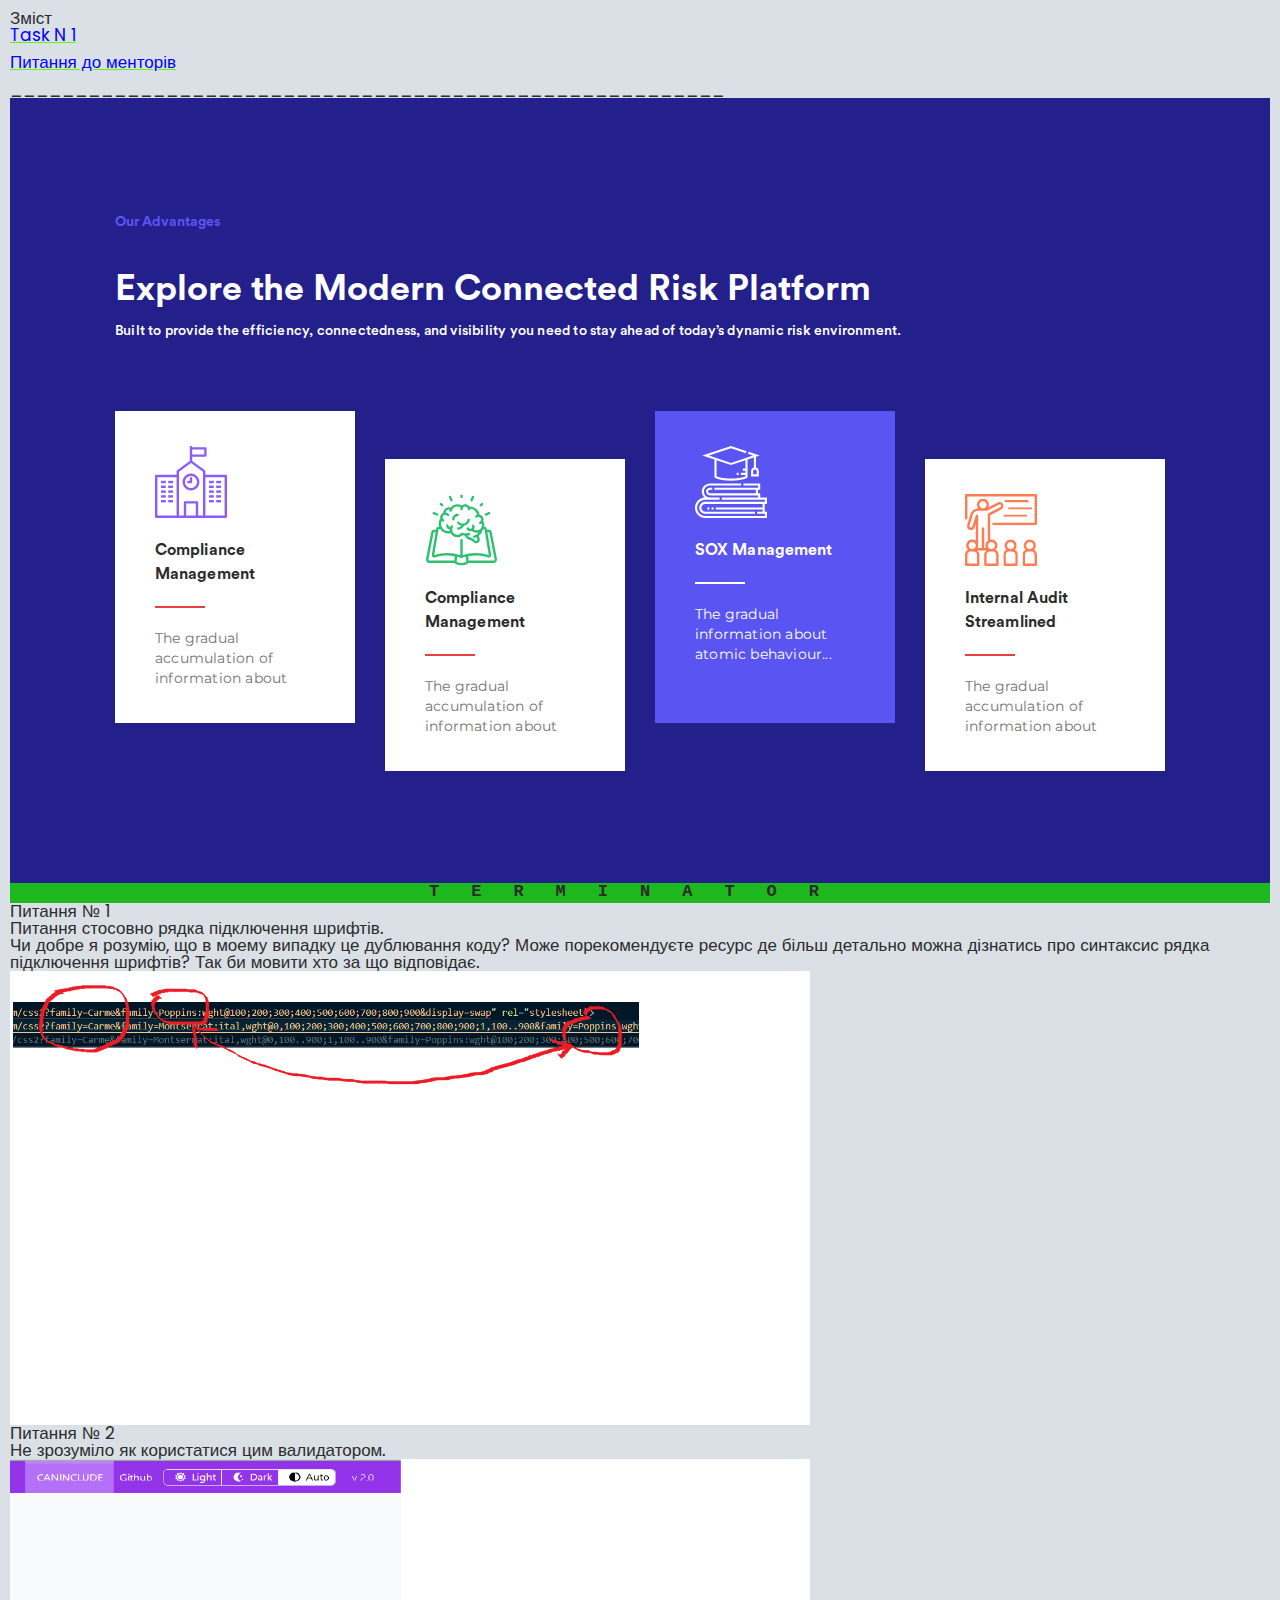
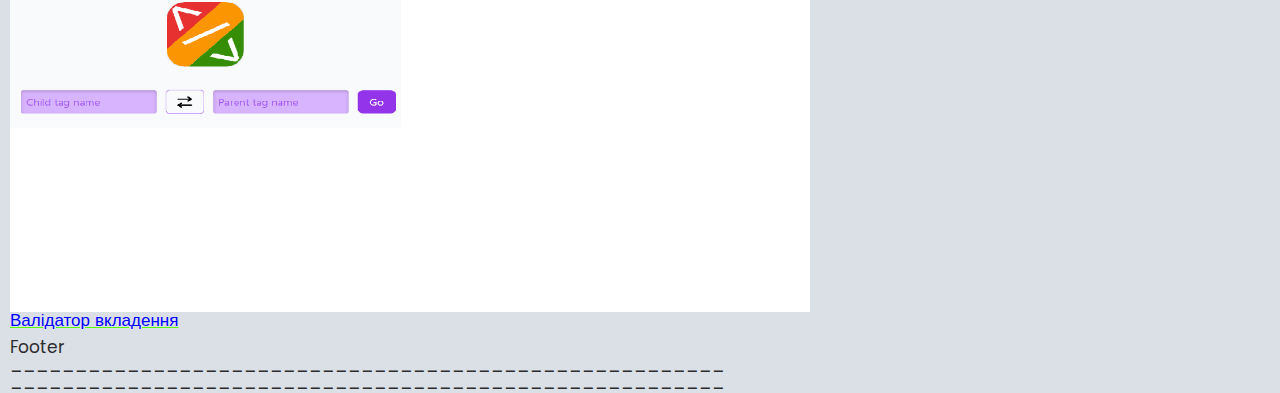
<file: homework_5/index.html>
<!DOCTYPE html>
<html lang="uk">
<head>
	<meta charset="UTF-8">
	<meta name="viewport" content="width=device-width, initial-scale=1.0">
	<link rel="stylesheet" href="css/reset.css">
	<link rel="stylesheet" href="css/style.css">
	<!-- Підключення шрифтів -->
	<link rel="preconnect" href="https://fonts.googleapis.com">
	<link rel="preconnect" href="https://fonts.gstatic.com" crossorigin>
	
	<link href="https://fonts.googleapis.com/css2?family=Carme&family=Poppins:wght@100;200;300;400;500;600;700;800;900&display=swap" rel="stylesheet">
	<link href="https://fonts.googleapis.com/css2?family=Carme&family=Montserrat:ital,wght@0,100;200;300;400;500;600;700;800;900;1,100..900&family=Poppins:wght@100;200;300;400;500;600;700;800;900&display=swap" rel="stylesheet">
	<!-- href="https://fonts.googleapis.com/css2?family=Carme&family=Montserrat:ital,wght@0,100..900;1,100..900&family=Poppins:wght@100;200;300;400;500;600;700;800;900&display=swap" rel="stylesheet"> -->
	<!-- <link href="https://fonts.googleapis.com/css2?family=Carme&family=Montserrat:ital,wght@0,100..900;1,100..900&display=swap" rel="stylesheet"> -->
	<title>HomeWork_05</title>
</head>
<body>
	<header>
	
		<p class="title">Зміст</p>
		<p><a href="#taskN1">Task N 1</a></p>
		<!-- <p><a href="#taskN2">Task N 2</a></p> -->
		<p><a href="#qm">Питання до менторів</a></p>
		<p>_______________________________________________________</p>
		
	</header>
	<main>
		<div id="taskN1" class="layout-2">
			<div class="container">
				<div class="item1">
					<div class="item1-row1">
						Our Advantages
					</div>
					<div class="item1-row2">
						Explore the Modern Connected Risk Platform
					</div>
					<div class="item1-row3">
						Built to provide the efficiency, connectedness, and visibility you need to stay ahead of today’s dynamic risk environment.
					</div>
				</div>
				<div class="section">
					<div class="items">
						<div class="columns">
							<div class="card">
								<img src="img/icon-col1.svg" alt="Open book">
								<div class="card-subtitle">Compliance Management</div>
								<div class="card-line"></div>
								<div class="card-content" >The gradual accumulation of information about</div>
							</div>
						</div>
						<div class="columns">
							<div class="card col-even">
								<img src="img/icon-col2.svg" alt="Open book">
								<div class="card-subtitle">Compliance Management</div>
								<div class="card-line"></div>
								<div class="card-content" >The gradual accumulation of information about</div>
							</div>
						</div>
						<div class="columns">
							<div class="card col3">
						<img src="img/icon-col3.svg" alt="Close book with hand">
						<div class="card-subtitle">SOX Management</div>
						<div class="card-line color-wite"></div>
						<div class="card-content col3" >The gradual information about atomic behaviour...</div>
							</div>
						</div>
						<div class="columns">
							<div class="card col-even ">
								<img src="img/icon-col4.svg" alt="People group">
								<div class="card-subtitle">Internal Audit Streamlined</div>
								<div class="card-line"></div>
							<div class="card-content" >The gradual accumulation of information about</div>
							</div>
						</div>
					</div>
				</div>
			</div>
		</div>
	<div class="terminator">Terminator</div>
		<div id="qm" class="block-qm">
			<div>Питання № 1</div>
			<div>Питання стосовно рядка підключення шрифтів.</div>
			<div>Чи добре я розумію, що в моему випадку це дублювання коду? Може порекомендуєте ресурс де більш 
			детально можна дізнатись про синтаксис рядка підключення шрифтів? Так би мовити хто за що відповідає.</div>
			<img src="img/question1.png" alt="Row connection fonts">
			<div>Питання № 2</div>
			<div>Не зрозуміло як користатися цим валидатором.</div>
			<div>
				<img src="img/question2.png" alt="Attachment validator">
			</div>
			
			<a target="_blank" href="https://caninclude.onrender.com/">Валідатор вкладення</a>
		</div>
	</main>
	<footer>
		<div>Footer</div>
		<p>_______________________________________________________</p>
		
     
		<p>_______________________________________________________</p>

	</footer>
</body>
</html>
</file>
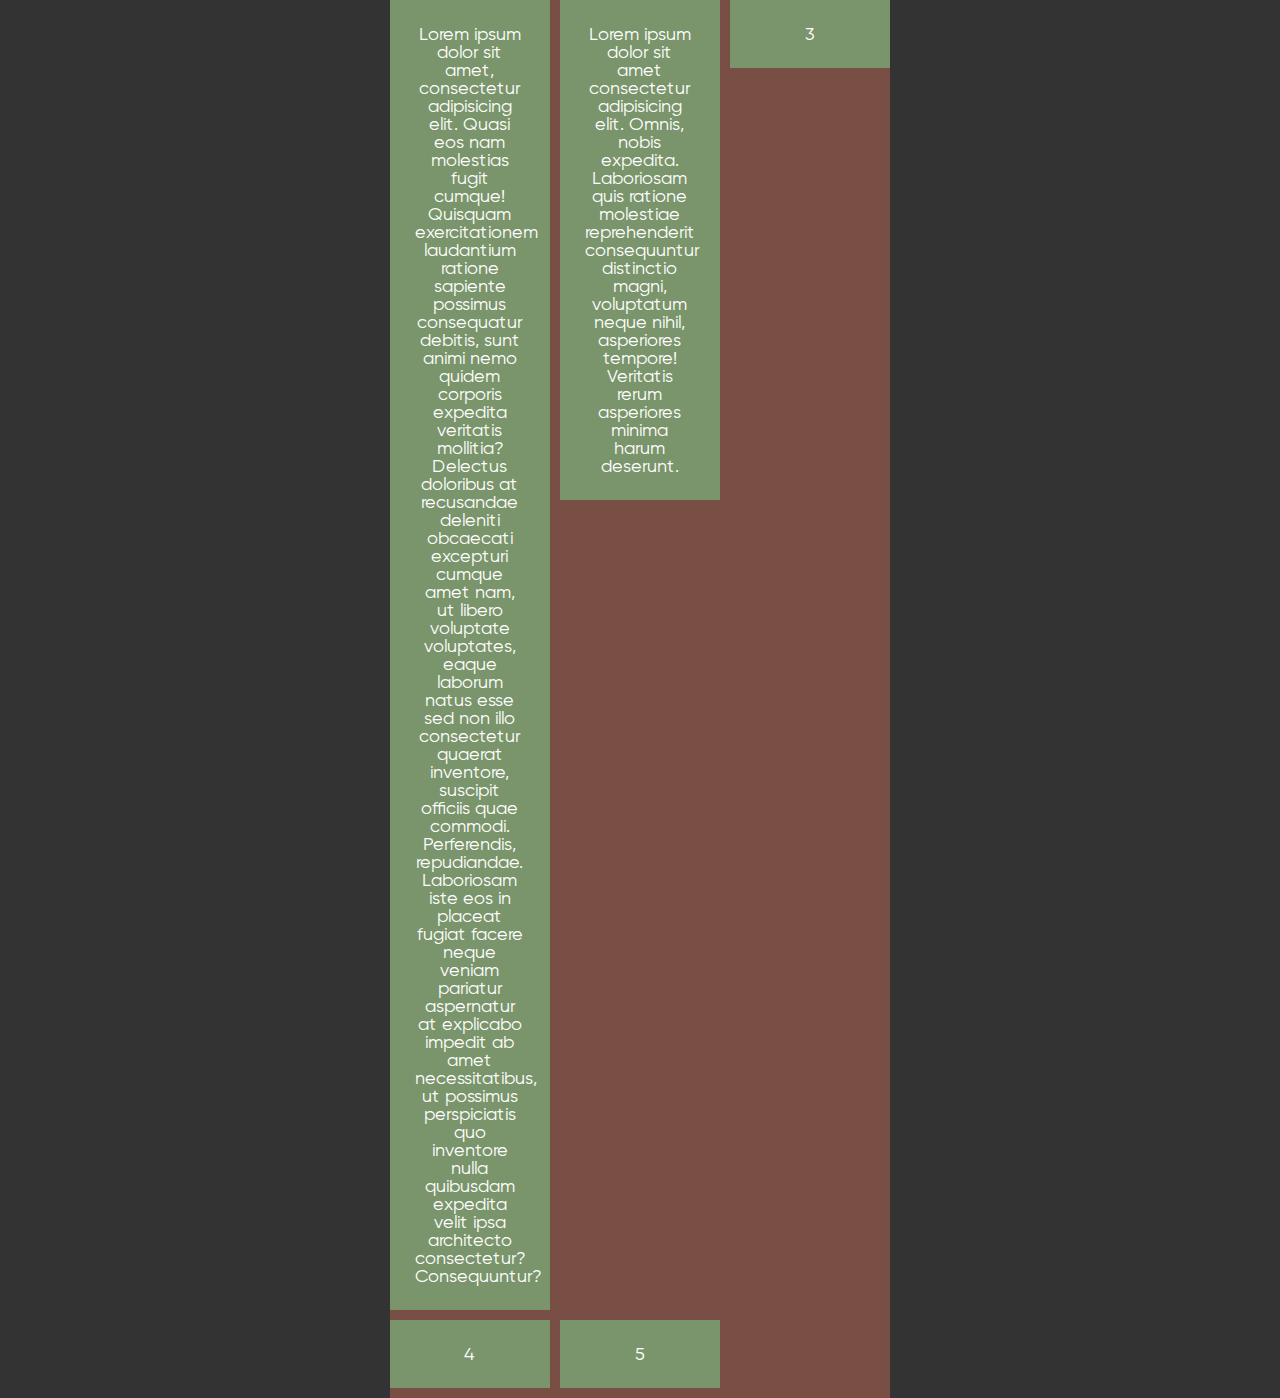
<file: lesson_05/index.html>
<!DOCTYPE html>
<!-- Коди мов https://html-css.co.ua/html/lang-kodu-mov/ -->
<html lang="en">
	<head>
		<!-- Кодування тексту -->
		<meta charset="UTF-8">
		<!-- Налаштування в'юпорту (адаптиву, масштабу тощо) -->
		<meta name="viewport" content="width=device-width, initial-scale=1.0">
		<!-- Підключення окремого файлу стилів -->
		<link rel="stylesheet" href="css/style.css">
		<!-- Заголовок сторінки в браузері -->
		<title>Lesson 05</title>
	</head>
	<body>

		<!--  
		<div class="block">
			<p>
				BLOCK Lorem ipsum dolor sit amet consectetur adipisicing elit. Libero sed odit optio quas quo id, sunt sint placeat adipisci tenetur obcaecati hic asperiores minus ex accusamus ipsam ea quaerat saepe.
			</p>
			<p>
				BLOCK Lorem ipsum dolor sit amet consectetur adipisicing elit. Libero sed odit optio quas quo id, sunt sint placeat adipisci tenetur obcaecati hic asperiores minus ex accusamus ipsam ea quaerat saepe.
			</p>
			<p>
				BLOCK Lorem ipsum dolor sit amet consectetur adipisicing elit. Libero sed odit optio quas quo id, sunt sint placeat adipisci tenetur obcaecati hic asperiores minus ex accusamus ipsam ea quaerat saepe.
			</p>
			<p>
				BLOCK Lorem ipsum dolor sit amet consectetur adipisicing elit. Libero sed odit optio quas quo id, sunt sint placeat adipisci tenetur obcaecati hic asperiores minus ex accusamus ipsam ea quaerat saepe.
			</p>
		</div>
		-->

		<!-- <div class="block-2">
			BLOCK-2 Lorem ipsum dolor sit, amet consectetur adipisicing elit. Quis, quidem quod autem molestiae tempore assumenda deserunt tenetur sunt? Consequatur incidunt provident reprehenderit expedita maxime amet laborum nobis architecto officia assumenda!
		</div> -->

		<!--  
		<span class="inline">
			INLINE Lorem ipsum dolor sit, amet consectetur adipisicing elit. Laboriosam architecto quaerat velit illum? Recusandae magnam, id rem necessitatibus nostrum non similique ad earum quisquam, numquam quia accusantium unde, quaerat repudiandae!
		</span>
		<img class="inline-block" src="img/honey.jpg" alt="Image">
		<span class="text">Text</span>
	-->
		<!-- Тимчасовий приклад побудови конструкції -->
		<div class="section">
			<div class="items">
				<div class="item">
					<p class="content">Lorem ipsum dolor sit amet, consectetur adipisicing elit. Quasi eos nam molestias fugit cumque! Quisquam exercitationem laudantium ratione sapiente possimus consequatur debitis, sunt animi nemo quidem corporis expedita veritatis mollitia?
					Delectus doloribus at recusandae deleniti obcaecati excepturi cumque amet nam, ut libero voluptate voluptates, eaque laborum natus esse sed non illo consectetur quaerat inventore, suscipit officiis quae commodi. Perferendis, repudiandae.
					Laboriosam iste eos in placeat fugiat facere neque veniam pariatur aspernatur at explicabo impedit ab amet necessitatibus, ut possimus perspiciatis quo inventore nulla quibusdam expedita velit ipsa architecto consectetur? Consequuntur?</p>
				</div>
				<div class="item">
					<p class="content">Lorem ipsum dolor sit amet consectetur adipisicing elit. Omnis, nobis expedita. Laboriosam quis ratione molestiae reprehenderit consequuntur distinctio magni, voluptatum neque nihil, asperiores tempore! Veritatis rerum asperiores minima harum deserunt.</p>
				</div>
				<div class="item">
					<p class="content">3</p>
				</div>
				<div class="item">
					<p class="content">4</p>
				</div>
				<div class="item">
					<p class="content">5</p>
				</div>
			</div>
		</div>
	</body>
</html>
</file>
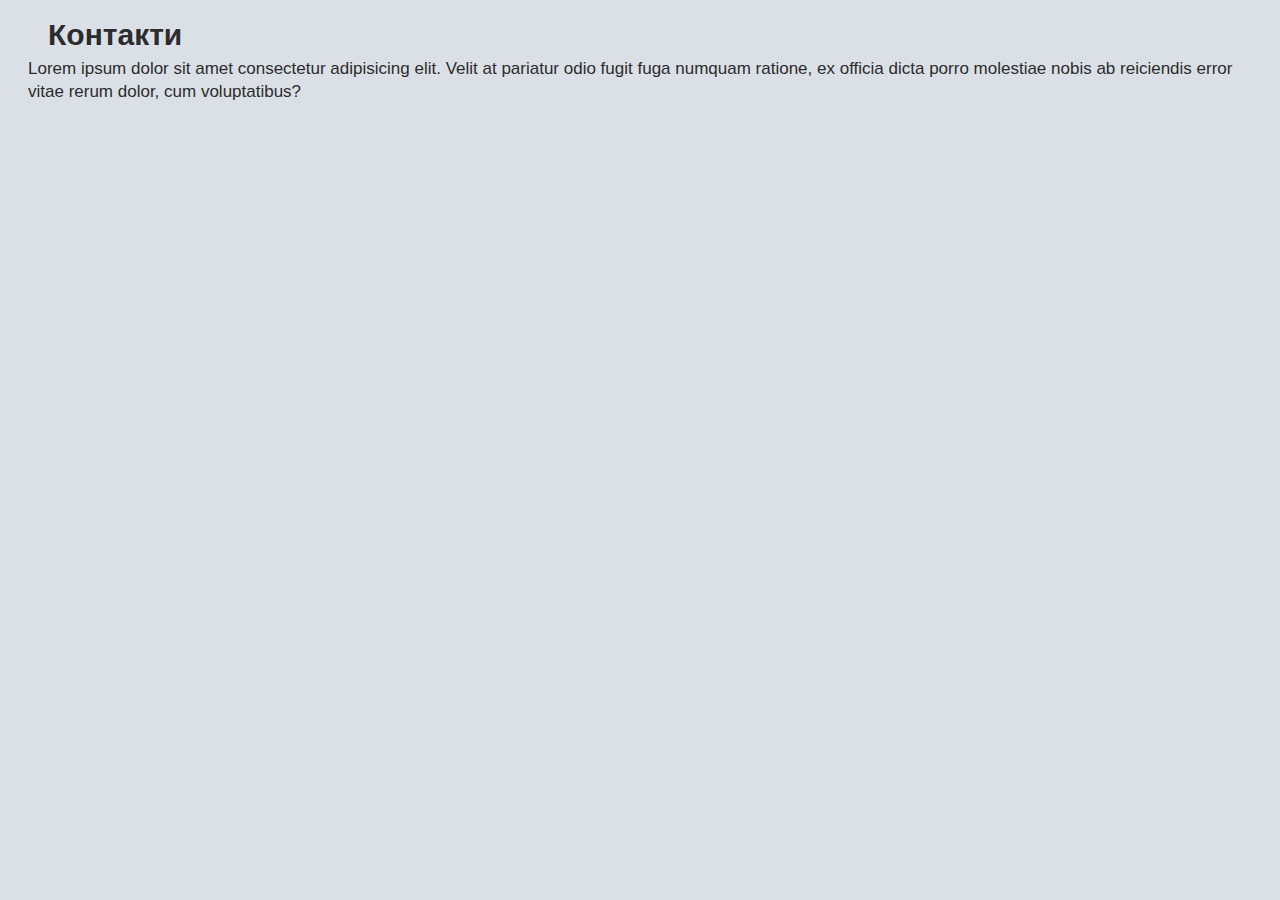
<file: homework_3/contacts.html>
<!DOCTYPE html>
<!-- Ukraine - uk -->
<!-- Мова не визначена - zxx -->
<!-- Коди мов https://html-css.co.ua/html/lang-kodu-mov/ -->
<html lang="en">
	<head>
		<!-- Кодування тексту -->
		<meta charset="UTF-8">
		<!-- Налаштування в'юпорту (адаптиву, масштабу тощо) -->
		<meta name="viewport" content="width=device-width, initial-scale=1.0">
		<!--Варіант №3 !! Основний !! (підключення окремого файлу) -->
		<link rel="stylesheet" href="css/style.css">
		<!-- Заголовок сторінки в браузері -->
		<title>Contacts</title>
	</head>
	<body>
		<h1>Контакти</h1>
		<p>
			Lorem ipsum dolor sit amet consectetur adipisicing elit. Velit at pariatur odio fugit fuga numquam ratione, ex officia dicta porro molestiae nobis ab reiciendis error vitae rerum dolor, cum voluptatibus?
		</p>
	</body>
</html>
</file>
<file: homework_3/css/style.css>
/* Підключення фрифтів */

/* Google Fonts */
/* @import url("https://fonts.googleapis.com/css2?family=Carme&display=swap"); */
/* Google Fonts (Plugin) */

/* Локальне підключення шрифтів */
@import url("fonts.css");

/* Скидання стилів */
/* @import url("reset.css"); */

body {
	font-family: "Carme", sans-serif;
	font-size: 17px;
	color: #2c2c2c;
	padding: 10px ;
	background-color: rgb(219, 224, 231);
}
a {
	color: blue;
	text-decoration: underline;
}
h1 {
	font-size: 30px;
	font-weight: 700px;
	margin: 0px 30px ;
}
h4 {
	font-size: 15px;
	font-weight: 700px;
	margin: 10px 15px ;
}
h2 {
	font-size: 25px;
	font-weight: 700px;
	margin: 10px 15px ;
}
li {
	margin: 10px 30px;
}

/* 	<p>Завдання від Євгенія N 1(ментора)</p> */
 /* 1 рівень вкладеності => перший li має бути червоного кольору, всі інші пункти зеленого кольору */
.Yvhenii-task ul >li {
	color: red;	 
} 
.Yvhenii-task ul >li~li {
	color: green;	 
} 
/* 2 рівень вкладеності => перший li має бути синього кольору, всі інші li 2 рівня вкладеності помаранчевого */
.Yvhenii-task ul ul >li {
	color: blue;	 
} 
.Yvhenii-task ul ul >li~li {
	color: orange;	 
} 
/* 3 рівень вкладеності => перший li має бути #4597f7кольору, всі інші li 3 рівня вкладеності #5d5d5d */

.Yvhenii-task ol >li {
	color:  #4597f7;	
} 
.Yvhenii-task ol >li~li {
	color:  #5d5d5d;	
} 
/* span в який загорнутий текст на лише 2 рівні вкладеності має бути кольору #a0f0fc */
.Yvhenii-task ul ul> li>span {
	color: #a0f0fc;	 
} 
/* спосіб № 2 */
.Yvhenii-task ul>li>ul>li>span {
	/* color: #a0f0fc;	  */
} 

p {
	line-height: 1.37;
	margin: 5px 10px ;
}
.article a{
	color: orange;
}
#facts-nature{
	color: green;
}
[class*="con"]{
	color: #4597f7;
}
[title*="hy"]{
	color: brown;
}
div.facts-modern-ukraine{
	color: rgb(104, 16, 12);
}
.ol-list .item-2{
	color: green;
}
</file>
<file: homework_4/css/style.css>
/* Підключення фрифтів */

/* Google Fonts */
/* @import url("https://fonts.googleapis.com/css2?family=Carme&display=swap"); */
/* Google Fonts (Plugin) */

/* Локальне підключення шрифтів */
@import url("fonts.css");

/* Скидання стилів */
/* @import url("reset.css"); */

body {
	font-family: "Carme", sans-serif;
	font-size: 17px;
	/* font-size: 37px; */
	color: #2c2c2c;
	padding: 10px ;
	background-color: rgb(219, 224, 231);
}

ul {
	/* style do not works ! Why? */
	list-style-type: disc;
	/* style do works */
	padding: 15px;
}
li{
	padding: 5px 0px ;
}
a{
	color: blue;
	text-decoration-style:solid;
	text-decoration-line: underline;
	text-decoration-color: rgb(85, 255, 0);

}
p{
	padding: 5px 0px;
}
div{
	padding: 5px 0px;
}
.subtitle{
	font-size: 25px;
	font-weight: 500;
	margin: 5px 0px;
}
.item{
	color: rgb(4, 121, 95);
	font-style: italic;
}
.big-letters{
	text-transform: uppercase;
}
.color-green{
	color: green;
}
.color-red{
	color: red;
}
.color-blue{
	color: blue;
}
.for-example{
	font-family: Arial, Helvetica, sans-serif;
	font-weight: 700;
	font-style: italic;
}
.serif{
	color: blueviolet;
	font-family: 'Times New Roman' , serif; 
	font-weight: 500;
	font-size: 25px;
	/* font-style: italic; */
}
.sans-serif{
	color: green;
	font-family: 'Courier', Courier, sans-serif;
	font-family:  sans-serif;
	font-weight: 500;
	font-size: 25px;
}
.bastliga-one{
	font-family: 'Bastliga One', cursive;
	color: darkblue;
	font-weight: 500;
	font-size: 150px;
}
.fantasy{
	font-family: 'PistonBlack', fantasy;
	color: rgb(72, 5, 32);
	font-weight: 500;
	font-size: 40px;
	/* font-style: italic; */
}
.monospace{
	font-family: 'UWCH', monospace;
	color: rgb(12, 93, 24);
	font-weight: 500;
	font-size: 40px;
	
}
.italic{
	font-style: italic;
}
.oblique{
	font-style: oblique;
}
.thin-100{
	font-weight: 100;
}
.extra-light{
	font-weight: 200;
}
.light{
	font-weight: 300;
}
.normal{
	font-weight: 400;
}
.medium{
	font-weight: 500;
}
.semi-bold{
	font-weight: 600;
}
.bold{
	font-weight: 700;
}
.extra-bold{
	font-weight: 800;
}
.black{
font-weight: 900;
}
.extra-black{
font-weight: 950;
}
.color-special{
	color: #1f7909;
}
.color-special2{
	color: rgba(17, 2, 26, 0.5);
}
.align-center{
	text-align: center;
}
.align-right{
	text-align: right;
}
.align-justify{
	text-align:justify;
	/* text-align: right; */
}

.text-decoration-color{
	text-decoration-color:rgb(232, 54, 137);
}
.text-decoration-style{
	/* Пунктирна ліня */
	/* text-decoration-style: dashed; */

 	/* Хвиляста лінія */
	text-decoration-style:wavy;
	
	/* Подвійна лінія */
	/* text-decoration-style: double; */
	/* Звичайна лінія */
	/* text-decoration-style: solid; */
}
.line-through{
	text-decoration: line-through;
}
.overline{
	/* text-decoration-line: overline; */
	text-decoration: overline;
}
.underline{
	/* text-decoration: underline; */
	text-decoration-line: underline;
}
.text-decoration-thickness{
	text-decoration-line: underline;
	text-decoration-thickness: 3px;	
	text-decoration-style: double;
	text-decoration-color: blue;
}
.text-underline-offset{
	text-underline-offset: 8px;
	text-decoration-line: underline;
	/* text-decoration-thickness: 3px;	 */
	text-decoration-style: double;
	text-decoration-color: red;
}
.text-shadow{
	/* text-shadow: 5px 15px 3px #000; */
	text-shadow: -5px -5px 3px red;
}
.text-shadow-multi{
	text-shadow:5px 15px 3px #000,-5px -5px 3px red;
}
.capitalize{
	text-transform: capitalize;
}
.lowercase{
	text-transform: lowercase;
}
.uppercase{
	text-transform: uppercase;
}
.letter-spacing-125{
	letter-spacing: 1.25px;
}
.letter-spacing-250{
	letter-spacing: 2.5px;
}
.word-spacing{
	word-spacing: 20px;
}
/* Task n 2 */
.task-n2{
	/* font-family:'Carme',sans-serif; */
	color: #808080;
	font-family:'Poppins',sans-serif;
	font-weight: 400;
	font-style: normal;
	font-size: 18px;
} 
.task-n2-item1{
	font-weight: 500;
	font-size: 20px;
	color: #1A1A1A;
	/* text-shadow: 0px 0px 1px red; */
	line-height: 150%;
	-webkit-text-stroke-width: 0.7px;
	-webkit-text-stroke-color: #F38181;

	
}
</file>
<file: homework_5/css/style.css>
/* Підключення фрифтів */

/* Google Fonts */
/* @import url("https://fonts.googleapis.com/css2?family=Carme&display=swap"); */
/* Google Fonts (Plugin) */

/* Локальне підключення шрифтів */
@import url("fonts.css");

/* Скидання стилів */
/* @import url("reset.css"); */

body {
	font-family: "Poppins", sans-serif;
	font-size: 17px;
	/* font-size: 37px; */
	color: #2c2c2c;
	padding: 10px ;
	background-color: rgb(219, 224, 231);
}

ul {
	/* style do not works ! Why? */
	/* list-style-type: disc; */
	/* style do works */
	padding: 15px;
}
li{
	padding: 5px 0px ;
	list-style-type: disc;
}
a{
	color: blue;
	text-decoration-style:solid;
	text-decoration-line: underline;
	text-decoration-color: rgb(85, 255, 0);
	margin-bottom: 10px;

}

/* --------------------------------------------------------- */



/* Task 1 */

.layout-2{
	background-color: #231F8B;
	max-width: 100%;
	/* max-height: 819px; */
}
.container{
	padding: 112px 0px;
	font-size: 14px;
	max-width:1050px ;
	/* max-height: 792px; */
	min-height: 568px;
	margin: 0 auto;
	font-family: "Circular_Std", sans-serif;
}
.item1{
	margin-bottom: 70px;
}
.item1-row1{
	color: #5A54F2;
	font-style: normal;
	font-weight: 700;
	line-height: 24px;
	margin-bottom: 10px;
	width: 765px;
	height: 48px;
}
.item1-row2{
	color: #FFF;
	font-size: 17px;
	font-size: 36px;
	font-style: normal;
	font-weight: 700;
	line-height: normal;
	margin-bottom: 10px;
}
.item1-row3{
	font-style: normal;
	font-weight: 450;
	line-height: 20px; /* 142.857% */
	letter-spacing: 0.2px;
	color: #FFF;} 

/* ---------------------------------------------- */



/* ------------------------------------ */
/* New block item3 */
.terminator{
	width: 100%;
	height: 20px;
	font-family: 'Courier New', Courier, monospace;
	background-color: #1db81d;
	text-transform: uppercase;
	letter-spacing: 2.0rem;
	font-weight: 600;
	text-align: center;
}
.section{
	width: 1050px;
	background-color: #231F8B;
	margin: 0 auto;
	min-height: 360px;
}
.items{
	font-size: 0;
	margin-left: -15px;
	margin-right: -15px;
}
.columns{
	width: 25%;
	display: inline-block;
	padding-left: 15px;
	padding-right: 15px;
	vertical-align: top;
}
.card{
	background-color:white;
	font-size: 14px;
	min-height: 288px;
	padding: 35px 40px;
	min-height: 312px;
}
.card img{
	display: inline-block;
	margin-bottom: 20px;

} 
.card-subtitle{
	font-size: 16px;
	font-style: normal;
	font-weight: 700;
	line-height: 24px; /* 150% */
	letter-spacing: 0.1px;
	margin-bottom: 20px;
}
.card-line{
	width: 50px;
	height: 2px;
	background-color: #E74040;
	margin-bottom: 20px;
}
.card-content{
	font-family: Montserrat, sans-serif;
	font-size: 14px;
	font-style: normal;
	font-weight: 400;
	line-height: 20px; 
	letter-spacing: 0.2px;
	color: #737373;
}
.col3{
	background-color: #5A54F2;
	color: white;
}
.col-even{
	margin-top:48px ;
}
.color-wite{
	background-color: white;
}
.block-qm img{
	width: 800px;
}
</file>
<file: lesson_05/css/style.css>
/* Підключення фрифтів */

/* Google Fonts (Plugin) */
/* @import url("https://fonts.googleapis.com/css?family=Manrope:regular,500,600,700&display=swap"); */

/* Локальне підключення шрифтів */
@import url("fonts.css");

/* Скидання стилів */
@import url("reset.css");

/* Основні стилі */
body {
	font-family: "Gilroy", sans-serif;
	background-color: #333;
	color: #fff;
}

/* ======================================================== */
/* --------------- CSS-властивості блоків ----------------- */
/* ======================================================== */

.block {
	background-color: #77608d;
}
.inline {
	background-color: #7a956b;
}
.inline-block {
	background-color: #794f45;
}

/* ======================================================== */

/* Відступи */
/* Відступи неочікувано працюють для рядкових об'єктів */
/* Відступи прийнято задавати для батьківського об'єкту */

/*
padding - Внутрішній відступ. 
Відступи (відстань) ВСЕРЕДЕНІ об'єкту. 
Від кордонів об'єкту ДО ЙОГО КОНТЕНТУ
НЕ успадковується

Анатомія значення відступів:
- Цифрове значення + одиниця виміру (10px, 50%... і т.д.)
- Не може бути від'ємним
- При вказанні значення у відсотках
відсоток береться від ШИРИНИ батьківського об'єкту,
навіть для вертикальних відступів 

padding: з_усіх_сторін;
padding: зверху_знизу зправа_зліва;
padding: зверху зправа_зліва знизу;
padding: зверху зправа знизу зліва;
(годинникова стрілка)

padding-top: значення;
padding-right: значення;
padding-bottom: значення;
padding-left: значення;
*/

/* Логічні властивості */

/* Задає однакові логічні блочні відступи на початку та вкінці */
/* padding-block: ; */
/* Задає однакові логічні рядкові відступи зліва та справа */
/* padding-inline: ; */

/* padding-block: 20px; */
/* = */
/* padding: 20px 0px; */
/* або */
/* padding: 20px 0px 20px 0px; */
/* або */
/* padding-top: 20px; */
/* padding-bottom: 20px; */

/* Різні значення  */
/* padding-block: 10px 50px; */

/* padding-inline: 20px; */
/* = */
/* padding: 0px 20px; */
/* або */
/* padding: 0px 20px 0px 20px; */
/* або */
/* padding-left: 20px; */
/* padding-right: 20px; */

/* Різні значення  */
/* padding-inline: 10px 50px; */

/* 
	Властивості для задання 
	відступів конкретній стороні 
	*/

/* 
	Задає внутрішній логічний блочний
	відступ на початку елменту 
	*/
/* padding-block-start: 20px; */

/* 
	Задає внутрішній логічний блочний 
	відступ в кінці елменту 
	*/
/* padding-block-end: 30px; */

/* 
	Задає внутрішній логічний рядковий
	відступ на початку елменту 
	*/
/* padding-inline-start: 50px; */
/* 
	Задає внутрішній логічний рядковий 
	відступ в кінці елменту 
	*/
/* padding-inline-end: 80px; */

/* padding-inline-start: 50px; */

/* Різниця між заданням відступів */
/*
	padding-left: 50px;
	writing-mode: vertical-rl;
	*/
/*
	padding-inline-start: 50px;
	writing-mode: vertical-rl;
*/

.block {
	/* padding: 20px; */
	/* padding: 20px 50px; */
	/* padding: 20px 50px 30px; */
	/* padding: 15px 30px 10px 50px; */

	/*
	padding-top: 15px;
	padding-right: 30px;
	padding-bottom: 10px;
	padding-left: 50px;
	*/

	/* 
		Використовуємо, коли маємо 
		відступ лише з однієї сторони 
	*/
	/* padding-left: 20px; */

	/* Приклад у % */
	/*
	padding-left: 20%;
	padding-top: 20%;
	*/
}

.inline {
	/*
	padding-left: 50px;
	padding-right: 50px;
	*/
	/*
	padding-top: 50px;
	padding-bottom: 20px;*/
}

.inline-block {
	/* padding: 20px; */
}

/*
margin - Зовнішній відступ.
Відступи ЗОВНІ об'єкту до інших об'єктів. 
НЕ успадковується

Особливості:
- Значення можуть бути від'ємними!
- Спрацьовує ефект "схлопування" 
	(накладання, колапс, згортання)

margin: з_усіх_сторін;
margin: зверху_знизу зправа_зліва;
margin: зверху зправа_зліва знизу;
margin: зверху зправа знизу зліва;

margin-top: значення;
margin-right: значення;
margin-bottom: значення;
margin-left: значення;
*/

/*  логічні властивості */

/* Задає однакові логічні блочні відступи на початку та вкінці */
/* margin-block: ; */
/* Задає однакові логічні рядкові відступи зліва та справа */
/* margin-inline: ; */

/* margin-block: 20px; */
/* = */
/* margin: 20px 0px; */
/* або */
/* margin: 20px 0px 20px 0px; */
/* або */
/* margin-top: 20px; */
/* margin-bottom: 20px; */

/* Різні значення  */
/* margin-block: 10px 50px; */

/* margin-inline: 20px; */
/* = */
/* margin: 0px 20px; */
/* або */
/* margin: 0px 20px 0px 20px; */
/* або */
/* margin-left: 20px; */
/* margin-right: 20px; */

/* Різні значення  */
/* margin-inline: 10px 50px; */

/* 
	Властивості для задання 
	відступів конкретній стороні 
	*/

/* 
	Задає завнішній логічний блочний
	відступ на початку елменту 
	*/
/* margin-block-start: 20px; */

/* 
	Задає завнішній логічний блочний 
	відступ в кінці елменту 
	*/
/* margin-block-end: 30px; */

/* 
	Задає завнішній логічний рядковий
	відступ на початку елменту 
	*/
/* margin-inline-start: 50px; */
/* 
	Задає завнішній логічний рядковий 
	відступ в кінці елменту 
	*/
/* margin-inline-end: 80px; */

/* margin-inline-start: 50px; */

/* Різниця між заданням відступів */
/*
	margin-left: 50px;
	writing-mode: vertical-rl;
	*/
/*
	margin-inline-start: 50px;
	writing-mode: vertical-rl;
	*/

.block {
	/* margin: 50px; */
	/* margin-top: -20px; */
	/* margin-left: -50px; */

	/* Приклад у % */
	/* margin: 20%; */
}

/*
Ефект "схлопування" 
(накладання, колапс, згортання) margin.
Виникає коли зовнішній відступ 
заданий сусіднім об'єктам.

Значання відступу буде дорівнювати 
найбільшому з 2х значеннь.
Відступ margin прийнято задавати з ліва направо
та зверху вниз
*/
/*
.block {
	margin-bottom: 50px;
}
.block-2 {
	background-color: #794f45;
	margin-bottom: 20px;
}
*/
.inline {
	/*
	margin-top: 50px;
	margin-bottom: 50px; 
	margin-left: 50px;
	margin-right: 50px;
	*/
}
.inline-block {
	/*
	margin-top: 10px;
	margin-bottom: 50px;
	margin-left: 20px;
	margin-right: 50px;
	*/
}

/* 
	!!!!!!!!!!
	Для того, щоб вдало застосовати той чи інший відступ
	проговорюємо вголос:
	1) який тип відступу треба (внутрішній чи зовнішній)?
	2) для якого об'єкту треба задати відступ?
*/

.block {
	/* padding: 20px; */
	/* Відступ саме між об'єктом .block та оточенням */
	/* margin-bottom: 50px; */
}
.block p {
	/* padding: 15px; */
	/* Відступ саме між об'єктами p та оточенням */
	/* margin-bottom: 30px; */
}

/*
	width - чітко задає ширину блочного (блочно-рядкового) 
	об'єкту.
	НЕ працює зі рядковими об'єктами
	width: значення;
	auto - (за замовченням) автоматичний розмір
	НЕ успадковується
*/
/*
	max-width 
	Встановлює максимальну ширину 
	блочних (блочно-рядкових) тегів 
	Властивість не успадковується 
	НЕ працює зі рядковими об'єктами
*/
/*
	min-width 
	Встановлює мінімальну ширину 
	блочних (блочно-рядкових) тегів 
	Властивість не успадковується 
	НЕ працює зі рядковими об'єктами
*/

/* 
	Значення у %
	% береться від ширини батьківського об'єкту
*/
/*
.block {
	width: 150px;
}
*/
/*
.inline {
	width: 100000050px;
}
	*/

.inline-block {
	width: 200px;
}

.block {
	/*
	max-width: 600px;
	min-width: 300px;
	*/
	/* width: 50%; */

	/* margin-left: 50px; */
	/* width: auto; */
	/* width: 100%; */
}

/*
height 
Встановлює чітку висоту блочних (блочно-рядкових) тегів 
Властивість не успадковується 
НЕ працює зі рядковими об'єктами

min-height 
Встановлює мінімальну висоту 
блочних (блочно-рядкових) тегів 
Властивість не успадковується 
НЕ працює зі рядковими об'єктами

max-height 
Встановлює максимальну 
висоту блочних (блочно-рядкових) тегів 
Властивість не успадковується 
НЕ працює зі рядковими об'єктами
*/

.block {
	/* height: 200px; */
	/* max-height: 50px; */
	/* min-height: 100px; */
}

/* логічний властивості */

/* Задає логічний рядкорий розмір об'єкту */
/* inline-size: ; */
/* Задає логічний блочний розмір об'єкту */
/* block-size: ; */

/*
	inline-size: 200px;
	block-size: 150px;

	мінімальні та максимальні обмеження

	max-inline-size
	max-block-size

	min-inline-size
	min-block-sizes
	*/

.block {
	/*
	width: 300px;
	writing-mode: vertical-rl;
	*/

	/*
	inline-size: 300px;
	writing-mode: vertical-rl;
	*/
}

/*
box-sizing
Застосовується для зміни алгоритму обчислення величин
content-box - (за замовченням) додає відступи
до розміру об'єкту
border-box - значення розмірів враховують відступи
*/
/*
.block {
	border-left: 10px solid #000;
	margin-left: 50px;
	padding-left: 50px;
	width: 300px;
}
*/
/*
	overflow 
	Керує відображенням контенту блочного елементу
	Властивість не успадковується
	visible - (за замовченням) Відображається усесь 
	контент елемента, навіть за межами встановлених розмірів
	hidden - Відображається тільки контент всередені елемента,
	clip - Майже теж саме що й hidden.
	все інше буде сховано
	scroll - Завжди додаються смужки прокрутки
	auto - Смужки прокрутки додаються лише за необхідністю

	Тільки вертикаль
	overflow-y: ; 
	Тільки горизонталь
	overflow-x: ;
*/
.block {
	/* white-space: nowrap; */
	/* height: 50px; */
	/* overflow: scroll; */
	/* overflow: clip; */
	/* overflow: hidden; */
	/* overflow: auto; */
}

/*
vertical-align - Визначає вертикальне верівнювання 
блочно-рядкових або блочно-рядкових + рядкових об'єктів.
top
middle
bottom
*/

.inline-block {
	/* vertical-align: bottom; */
}

/*
	display
	Багатоцільова властивість яка задає 
	глобальні параметри тега. 
	Властивість не успадковується
	block - (за замовченням для блочних об'ектів) 
	Елемент відображається як блочний.
	inline - (за замовченням для рядкових об'ектів)  
	Елемент відображається як рядковий.
	inline-block - (блочно-рядковий) 
	Елемент відображається як 
	рядковий але з можливістю 
	використання усіх CSS-властивостей.
	none - Елемент не виводиться в браузер. 
	Інші елементи займають його місце.
	Не приймає участь у обробці браузером.
*/

.block {
	/* display: block; (за замовченням) */
}
.inline {
	/* display: inline; (за замовченням) */
}
.inline-block {
	/* display: inline-block; (за замовченням) */
	/* display: block; */
	/* 
	Нічого не змінює 
	display: inline;
	*/
}

/* Центрування блоку */
/*
1) Об'єкт має бути блочним
2) Об'єкт має мати меньшу ширину
	за батьківський елемент
3) Додаємо margin: 0 auto;
*/

.block {
	/* text-align: center; */
	/* max-width: 400px; */
	/* margin: 0 auto; */
	/* або (логічна властивіть) */
	/* margin-inline: auto; */
}

.section {
	max-width: 500px;
	margin: 0 auto;
	/* overflow: hidden; */
	background-color: #794f45;
}
.items {
	margin-left: -5px;		/*виходить за межі батьківського елемента на -5px ліворуч*/
	margin-right: -5px;		/*виходить за межі батьківського елемента на -5px праворуч */
	font-size: 0;			/*прибирає фантомні пробіли(відступи) між дочірніми блоками*/
}
.item {
	width: 33.333%;
	display: inline-block;
	margin-bottom: 10px;
	padding-left: 5px;
	padding-right: 5px;
	vertical-align: top;
}
.content {
	font-size: 18px;
	background-color: #7a956b;
	text-align: center;
	padding: 25px;
}
</file>
<file: css/style.css>
@import url("https://fonts.googleapis.com/css?family=Lato:regular,700&display=swap");
@import url("reset.css");


body {
	font-family: "Lato", sans-serif;
	color: #FFF;
	background: linear-gradient(297deg, rgba(130,58,90,1) 19%, rgba(60,37,47,1) 35%, rgba(130,58,90,1) 57%, rgba(46,34,38,1) 83%);
	background-attachment: fixed;
}
.container {
	max-width: 1200px;
	margin-inline: auto;
	padding-block: 40px;
}
h1 {
	font-size: 34px;
	text-align: center;
	&:not(:last-child){
		margin-block-end: 20px;
	}
}
ul > * {
	margin-block-end: 15px;
}
ul > *:last-child {
	margin-block-end: 0px;
}
a {
	font-size: 20px;
	transition: color 0.3s;
	@media (any-hover: hover){
		&:hover{
			color: #ffeaa6;
		}
	}
}
</file>
